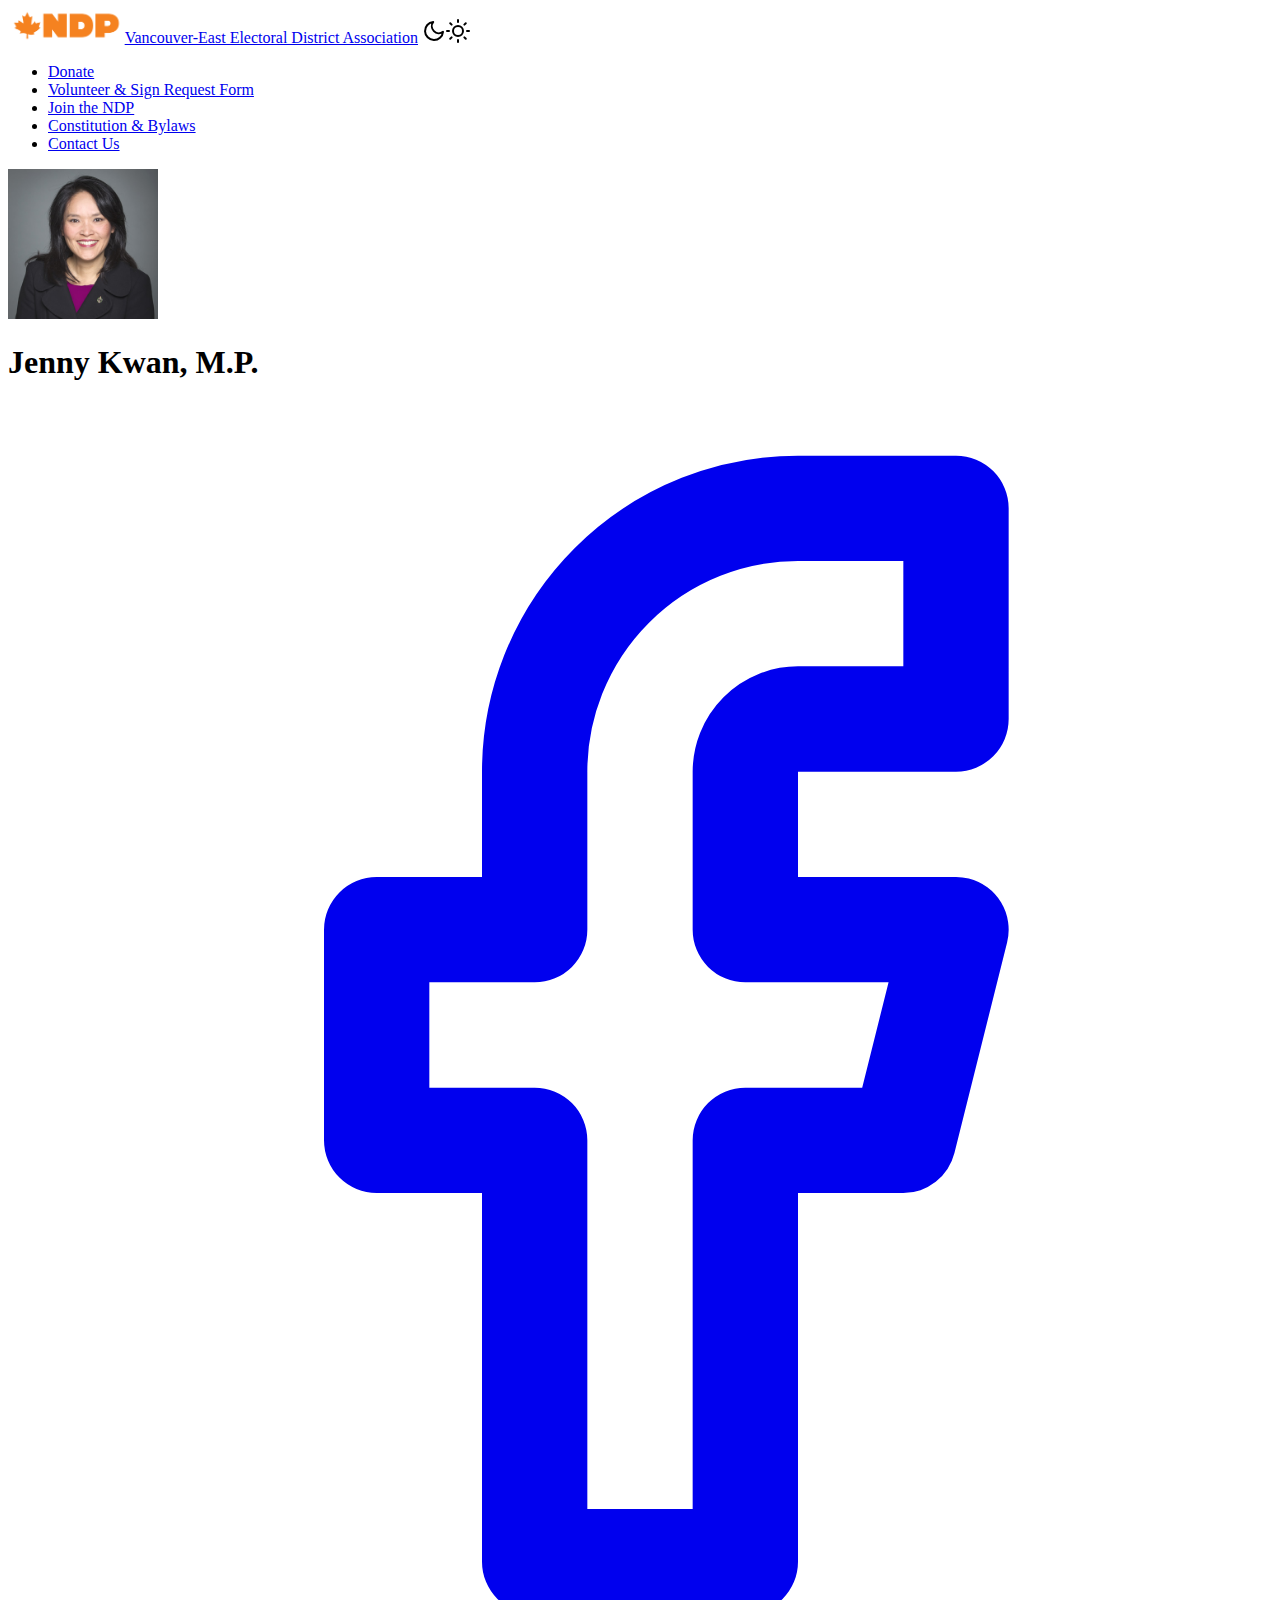
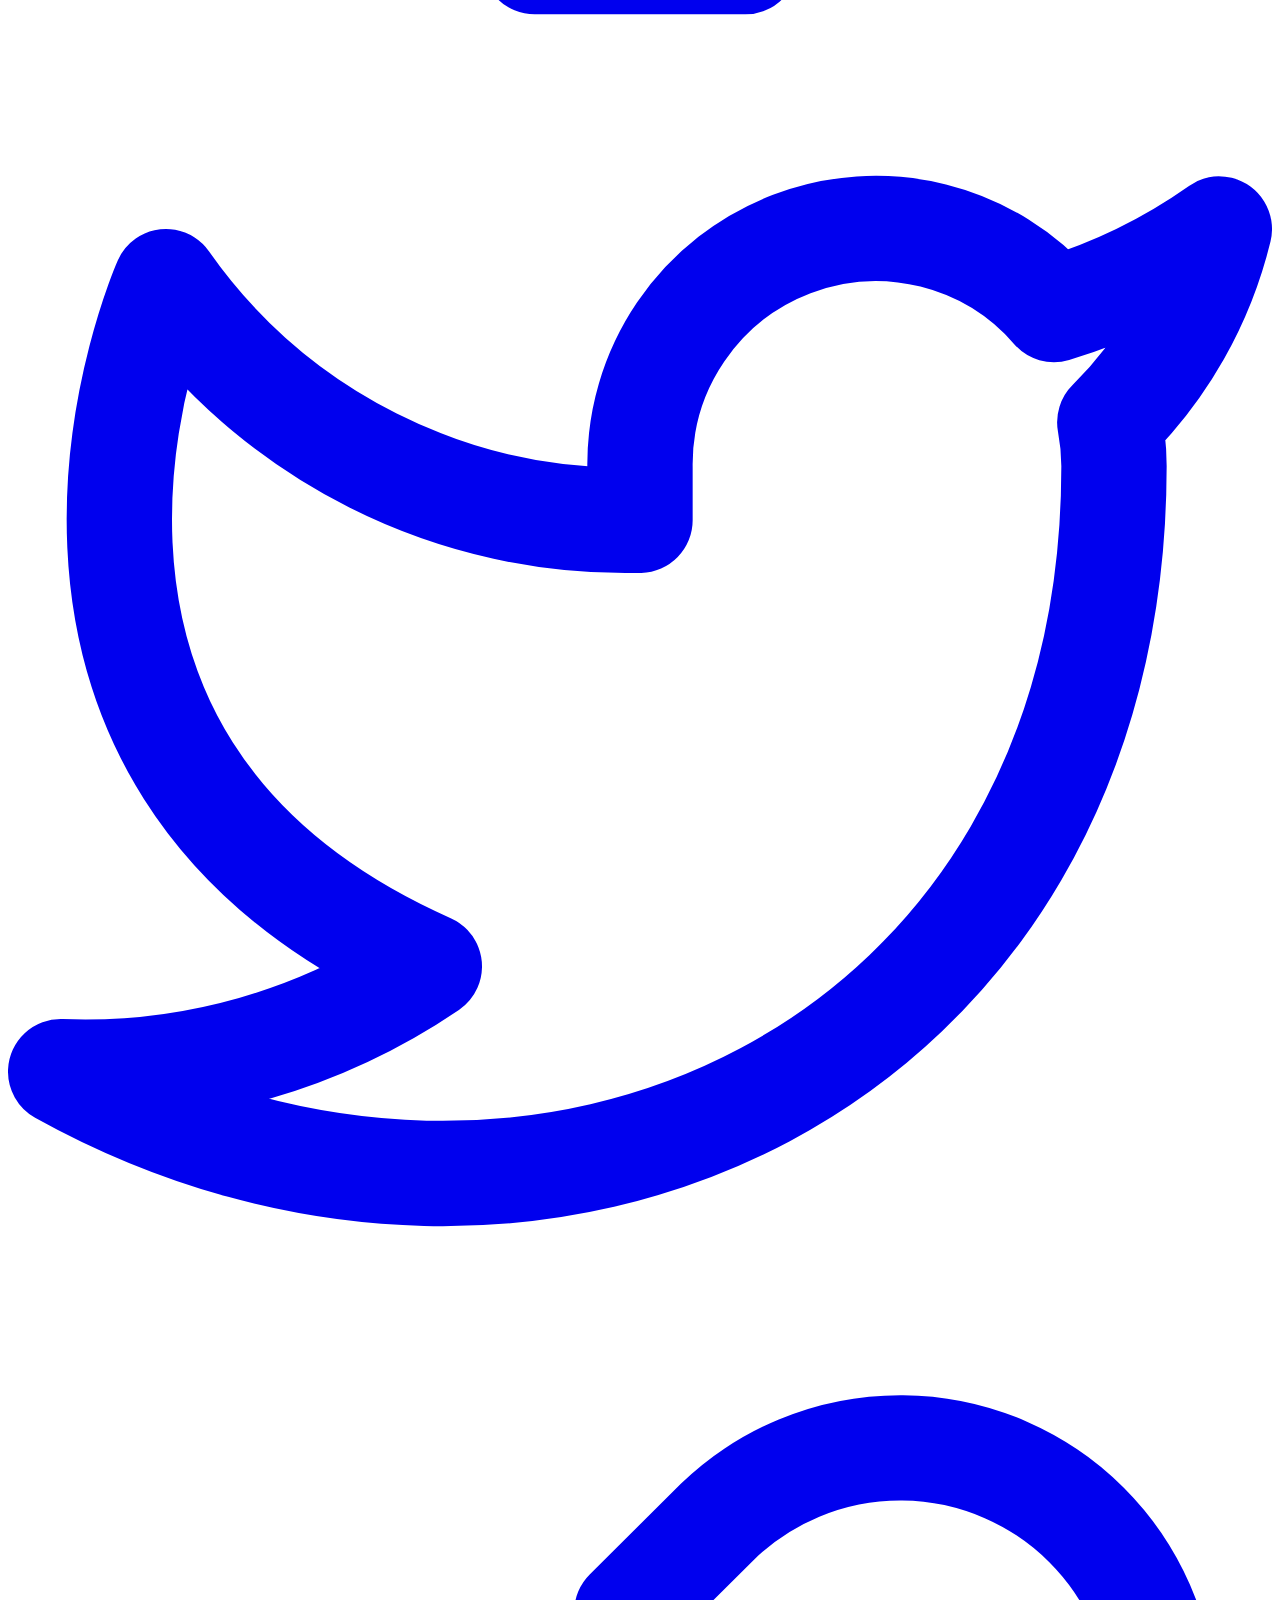
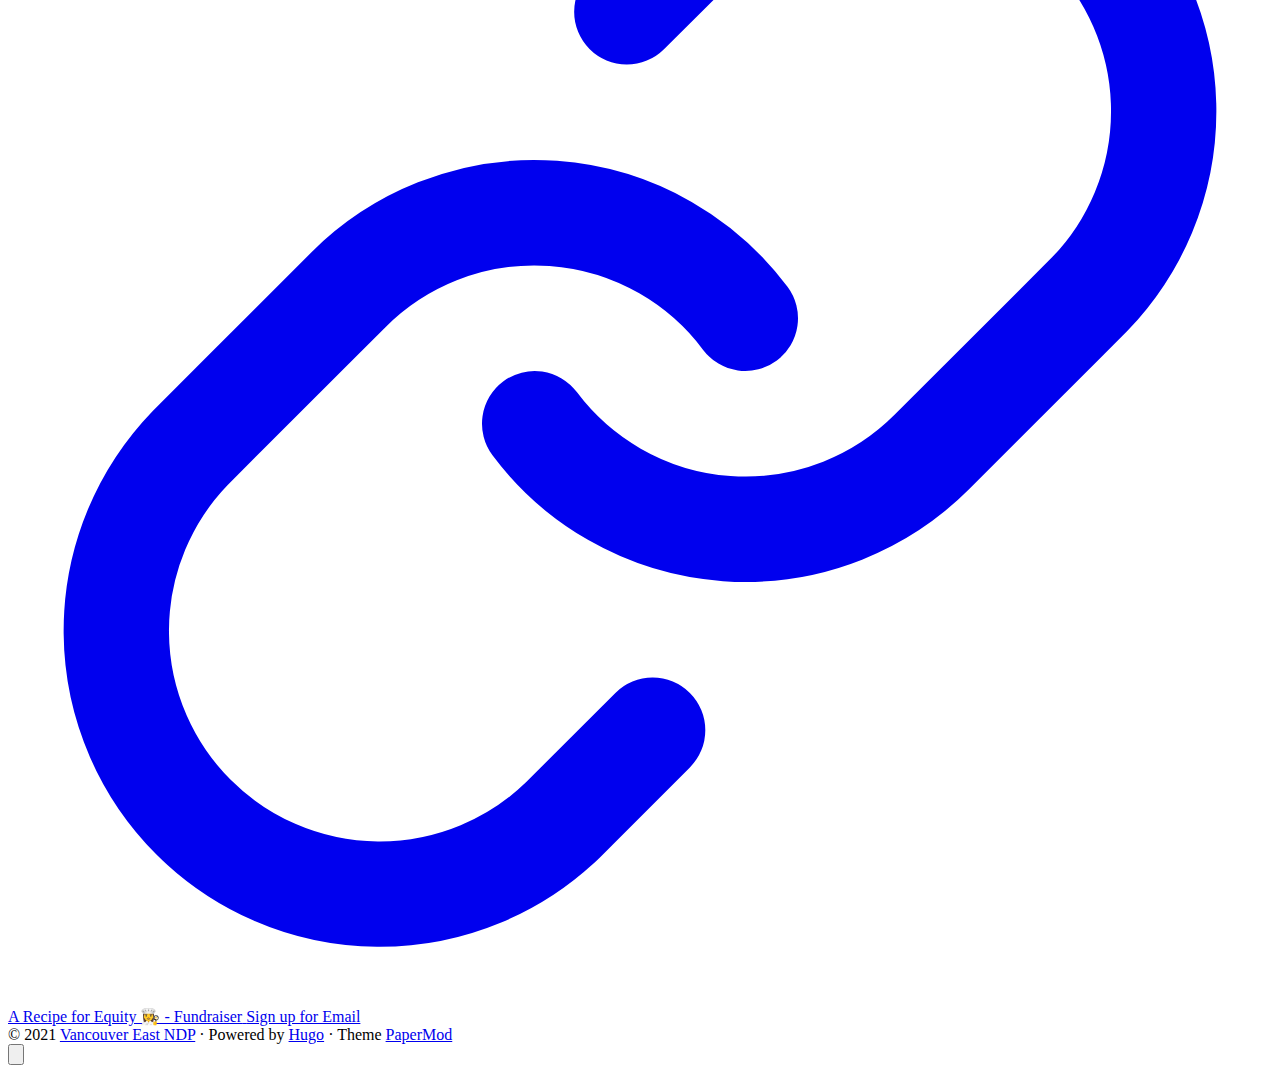
<file: index.html>
<!doctype html><html lang=en dir=auto><head><meta charset=utf-8><meta http-equiv=x-ua-compatible content="IE=edge"><meta name=viewport content="width=device-width,initial-scale=1,shrink-to-fit=no"><meta name=robots content="index, follow"><title>Vancouver East NDP</title><meta name=keywords content><meta name=description content="The official page for the Vancouver East NDP Electoral District Association."><meta name=author content="Vancouver East NDP"><link rel=canonical href=//vancouvereastndp.ca/><link href=//vancouvereastndp.ca/assets/css/stylesheet.min.f1a5d0a6e90ef9f5ba7f32b9912dfa0ab625a28f1e6d966de8ce7309cf1b9fbd.css integrity="sha256-8aXQpukO+fW6fzK5kS36CrYloo8ebZZt6M5zCc8bn70=" rel="preload stylesheet" as=style><link rel=icon href=//vancouvereastndp.ca/favicon.ico><link rel=icon type=image/png sizes=16x16 href=//vancouvereastndp.ca/favicon.ico><link rel=icon type=image/png sizes=32x32 href=//vancouvereastndp.ca/favicon.ico><link rel=apple-touch-icon href=//vancouvereastndp.ca/favicon.ico><link rel=mask-icon href=//vancouvereastndp.ca/favicon.ico><meta name=theme-color content="#2e2e33"><meta name=msapplication-TileColor content="#2e2e33"><meta name=generator content="Hugo 0.81.0"><link rel=alternate type=application/rss+xml href=//vancouvereastndp.ca/index.xml><meta property="og:title" content="Vancouver East NDP"><meta property="og:description" content="The official page for the Vancouver East NDP Electoral District Association."><meta property="og:type" content="website"><meta property="og:url" content="//vancouvereastndp.ca/"><meta property="og:site_name" content="Vancouver East NDP"><meta name=twitter:card content="summary"><meta name=twitter:title content="Vancouver East NDP"><meta name=twitter:description content="The official page for the Vancouver East NDP Electoral District Association."><script type=application/ld+json>{"@context":"https://schema.org","@type":"Organization","name":"Vancouver East NDP","url":"//vancouvereastndp.ca/","description":"The official page for the Vancouver East NDP Electoral District Association.","thumbnailUrl":"//vancouvereastndp.ca/favicon.ico","sameAs":["https://www.facebook.com/vaneastndp","https://twitter.com/JennyKwanBC","https://www.jennykwanndp.ca/"]}</script></head><body class=list id=top><script>localStorage.getItem("pref-theme")==="dark"?document.body.classList.add('dark'):localStorage.getItem("pref-theme")==="light"?document.body.classList.remove('dark'):window.matchMedia('(prefers-color-scheme: dark)').matches&&document.body.classList.add('dark')</script><noscript><style type=text/css>.theme-toggle,.top-link{display:none}</style></noscript><header class=header><nav class=nav><div class=logo><a href=//vancouvereastndp.ca/ accesskey=h title="Vancouver-East Electoral District Association (Alt + H)"><img src=logo.png alt=logo aria-label=logo height=35>Vancouver-East Electoral District Association</a>
<span class=logo-switches><span class=theme-toggle title="(Alt + T)"><a id=theme-toggle accesskey=t><svg id="moon" xmlns="http://www.w3.org/2000/svg" width="24" height="24" viewBox="0 0 24 24" fill="none" stroke="currentcolor" stroke-width="2" stroke-linecap="round" stroke-linejoin="round"><path d="M21 12.79A9 9 0 1111.21 3 7 7 0 0021 12.79z"/></svg><svg id="sun" xmlns="http://www.w3.org/2000/svg" width="24" height="24" viewBox="0 0 24 24" fill="none" stroke="currentcolor" stroke-width="2" stroke-linecap="round" stroke-linejoin="round"><circle cx="12" cy="12" r="5"/><line x1="12" y1="1" x2="12" y2="3"/><line x1="12" y1="21" x2="12" y2="23"/><line x1="4.22" y1="4.22" x2="5.64" y2="5.64"/><line x1="18.36" y1="18.36" x2="19.78" y2="19.78"/><line x1="1" y1="12" x2="3" y2="12"/><line x1="21" y1="12" x2="23" y2="12"/><line x1="4.22" y1="19.78" x2="5.64" y2="18.36"/><line x1="18.36" y1="5.64" x2="19.78" y2="4.22"/></svg></a></span></span></div><ul class=menu id=menu onscroll=menu_on_scroll()><li><a href=https://ndp.ca/donate/59035 title=Donate><span>Donate</span></a></li><li><a href=https://forms.gle/MmdW33fwLpJxw7Wr6 title="Volunteer & Sign Request Form"><span>Volunteer & Sign Request Form</span></a></li><li><a href=https://www.ndp.ca/join title="Join the NDP"><span>Join the NDP</span></a></li><li><a href=//vancouvereastndp.ca/bylaws title="Constitution & Bylaws"><span>Constitution & Bylaws</span></a></li><li><a href=mailto:info@vancouvereastndp.ca title="Contact Us"><span>Contact Us</span></a></li></ul></nav></header><main class=main><div class=profile><div class=profile_inner><img src=JennyKwan_about.jpg alt="Jenny Kwan, M.P." height=150 width=150><h1>Jenny Kwan, M.P.</h1><span></span><div class=social-icons><a href=https://www.facebook.com/vaneastndp target=_blank rel="noopener noreferrer me" title=Facebook><svg xmlns="http://www.w3.org/2000/svg" viewBox="0 0 24 24" fill="none" stroke="currentcolor" stroke-width="2" stroke-linecap="round" stroke-linejoin="round"><path d="M18 2h-3a5 5 0 00-5 5v3H7v4h3v8h4v-8h3l1-4h-4V7a1 1 0 011-1h3z"/></svg></a><a href=https://twitter.com/JennyKwanBC target=_blank rel="noopener noreferrer me" title=Twitter><svg xmlns="http://www.w3.org/2000/svg" viewBox="0 0 24 24" fill="none" stroke="currentcolor" stroke-width="2" stroke-linecap="round" stroke-linejoin="round"><path d="M23 3a10.9 10.9.0 01-3.14 1.53 4.48 4.48.0 00-7.86 3v1A10.66 10.66.0 013 4s-4 9 5 13a11.64 11.64.0 01-7 2c9 5 20 0 20-11.5a4.5 4.5.0 00-.08-.83A7.72 7.72.0 0023 3z"/></svg></a><a href=https://www.jennykwanndp.ca/ target=_blank rel="noopener noreferrer me" title=Website><svg xmlns="http://www.w3.org/2000/svg" viewBox="0 0 24 24" fill="none" stroke="currentcolor" stroke-width="2" stroke-linecap="round" stroke-linejoin="round"><path d="M10 13a5 5 0 007.54.54l3-3a5 5 0 00-7.07-7.07l-1.72 1.71"/><path d="M14 11a5 5 0 00-7.54-.54l-3 3a5 5 0 007.07 7.07l1.71-1.71"/></svg></a></div><div class=buttons><a class=button href=https://www.eventbrite.ca/e/a-recipe-for-equity-a-night-of-food-and-politics-with-jenny-kwan-tickets-145170255141 rel=noopener title="A recipe for equity fundraiser"><span class=button-inner>A Recipe for Equity 👩‍🍳 - Fundraiser</span>
</a><a class=button href=https://landing.mailerlite.com/webforms/landing/t5u9j6 rel=noopener title="Sign up for email"><span class=button-inner>Sign up for Email</span></a></div></div></div></main><footer class=footer><span>&copy; 2021 <a href=//vancouvereastndp.ca/>Vancouver East NDP</a></span>
<span>&#183;</span>
<span>Powered by <a href=https://gohugo.io/ rel="noopener noreferrer" target=_blank>Hugo</a></span>
<span>&#183;</span>
<span>Theme <a href=https://git.io/hugopapermod rel=noopener target=_blank>PaperMod</a></span></footer><a href=#top aria-label="go to top" title="Go to Top (Alt + G)"><button class=top-link id=top-link type=button accesskey=g><svg xmlns="http://www.w3.org/2000/svg" viewBox="0 0 12 6"><path d="M12 6H0l6-6z"/></svg></button></a>
<script>window.onload=function(){localStorage.getItem("menu-scroll-position")&&(document.getElementById('menu').scrollLeft=localStorage.getItem("menu-scroll-position"))},document.querySelectorAll('a[href^="#"]').forEach(a=>{a.addEventListener("click",function(b){b.preventDefault();var a=this.getAttribute("href").substr(1);document.querySelector(`[id='${decodeURIComponent(a)}']`).scrollIntoView({behavior:"smooth"}),a==="top"?history.replaceState(null,null," "):history.replaceState(null,null,`#${a}`)})});var mybutton=document.getElementById("top-link");window.onscroll=function(){document.body.scrollTop>800||document.documentElement.scrollTop>800?(mybutton.style.visibility="visible",mybutton.style.opacity="1"):(mybutton.style.visibility="hidden",mybutton.style.opacity="0")};function menu_on_scroll(){localStorage.setItem("menu-scroll-position",document.getElementById('menu').scrollLeft)}</script><script>document.getElementById("theme-toggle").addEventListener("click",()=>{document.body.className.includes("dark")?(document.body.classList.remove('dark'),localStorage.setItem("pref-theme",'light')):(document.body.classList.add('dark'),localStorage.setItem("pref-theme",'dark'))})</script></body></html>
</file>
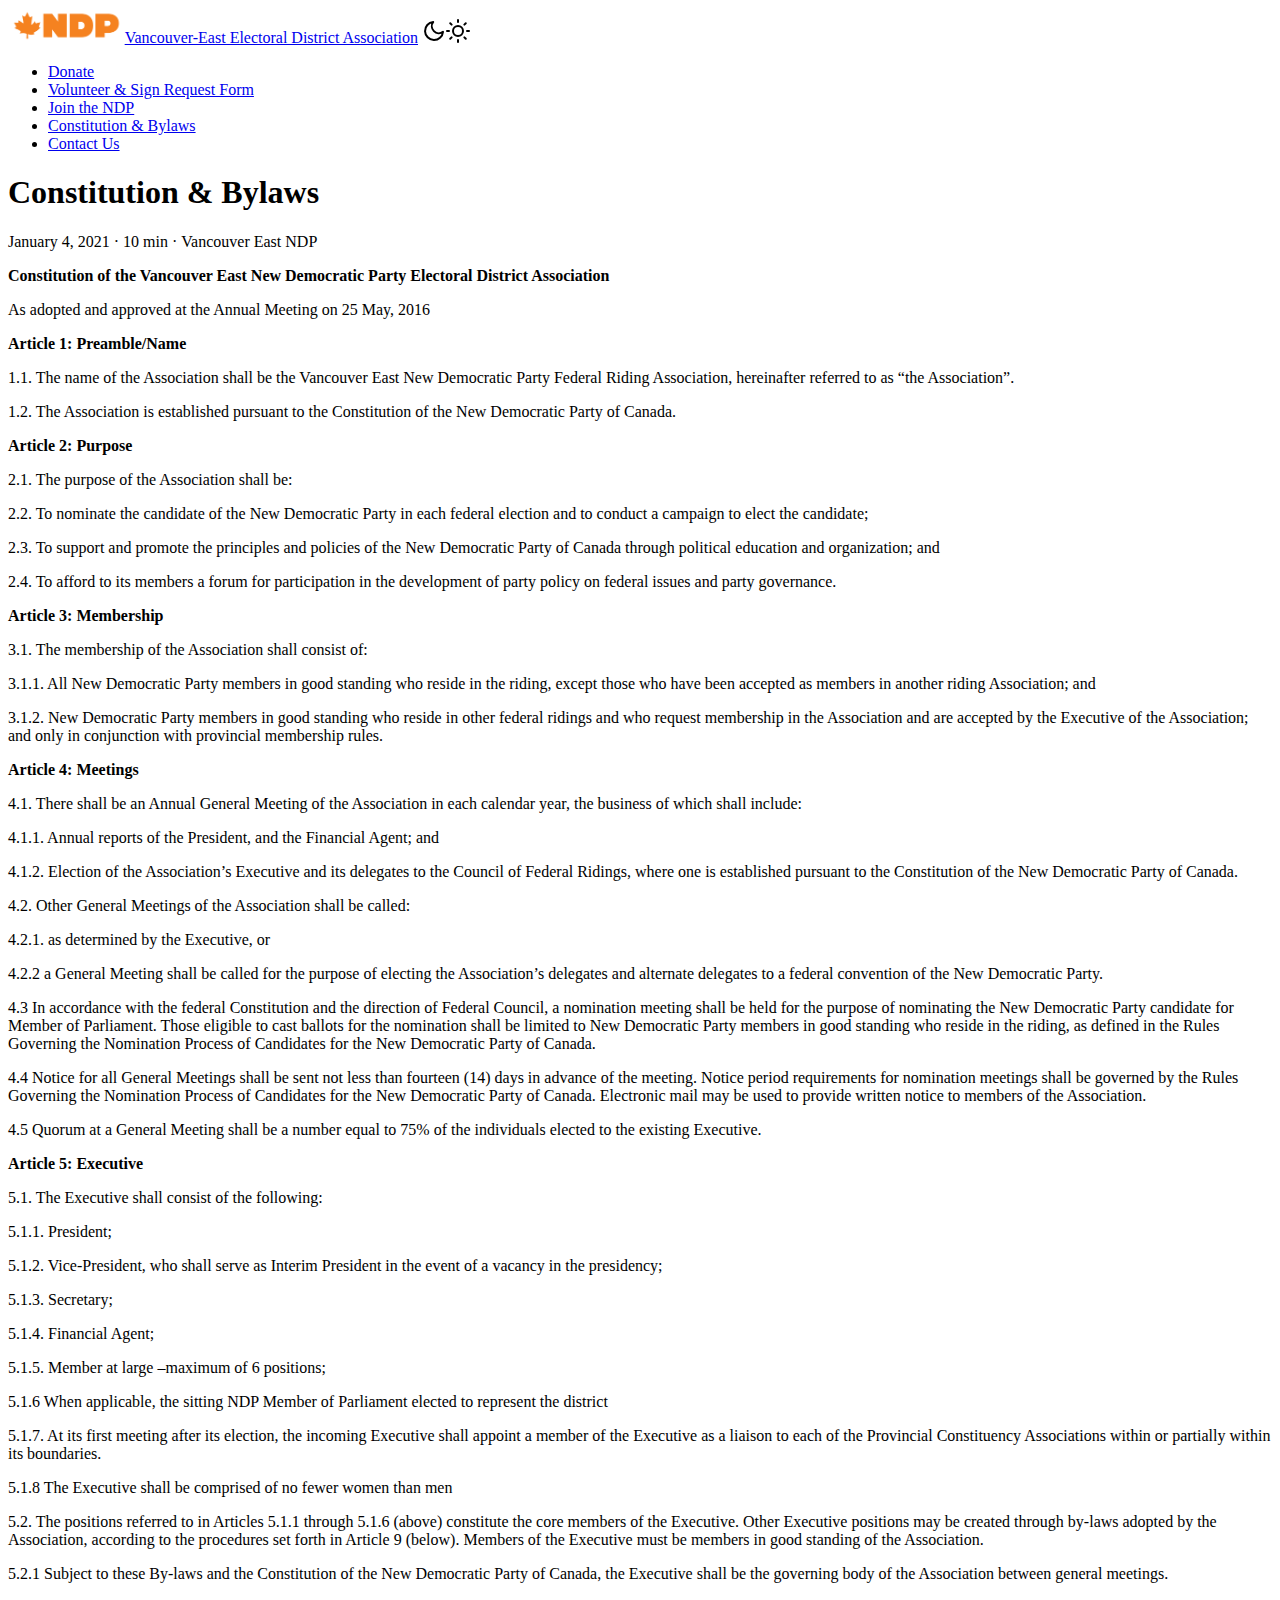
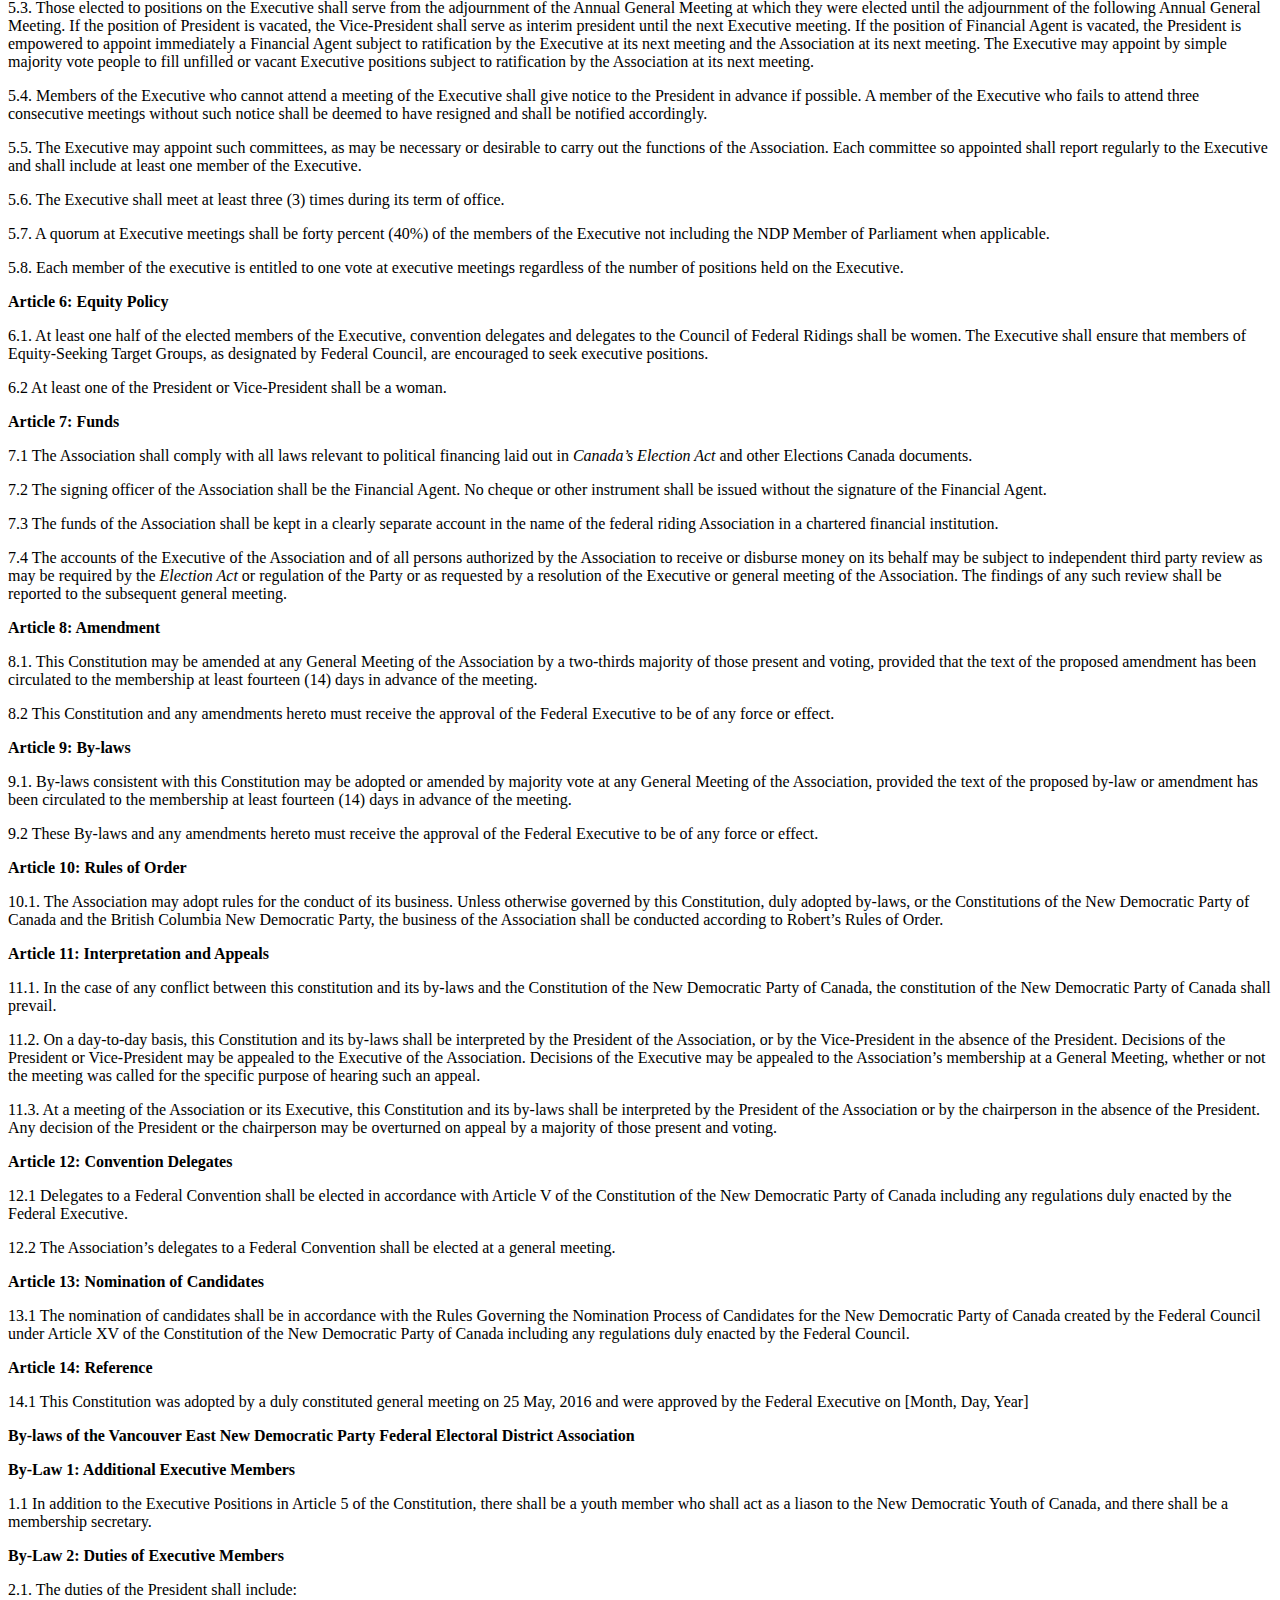
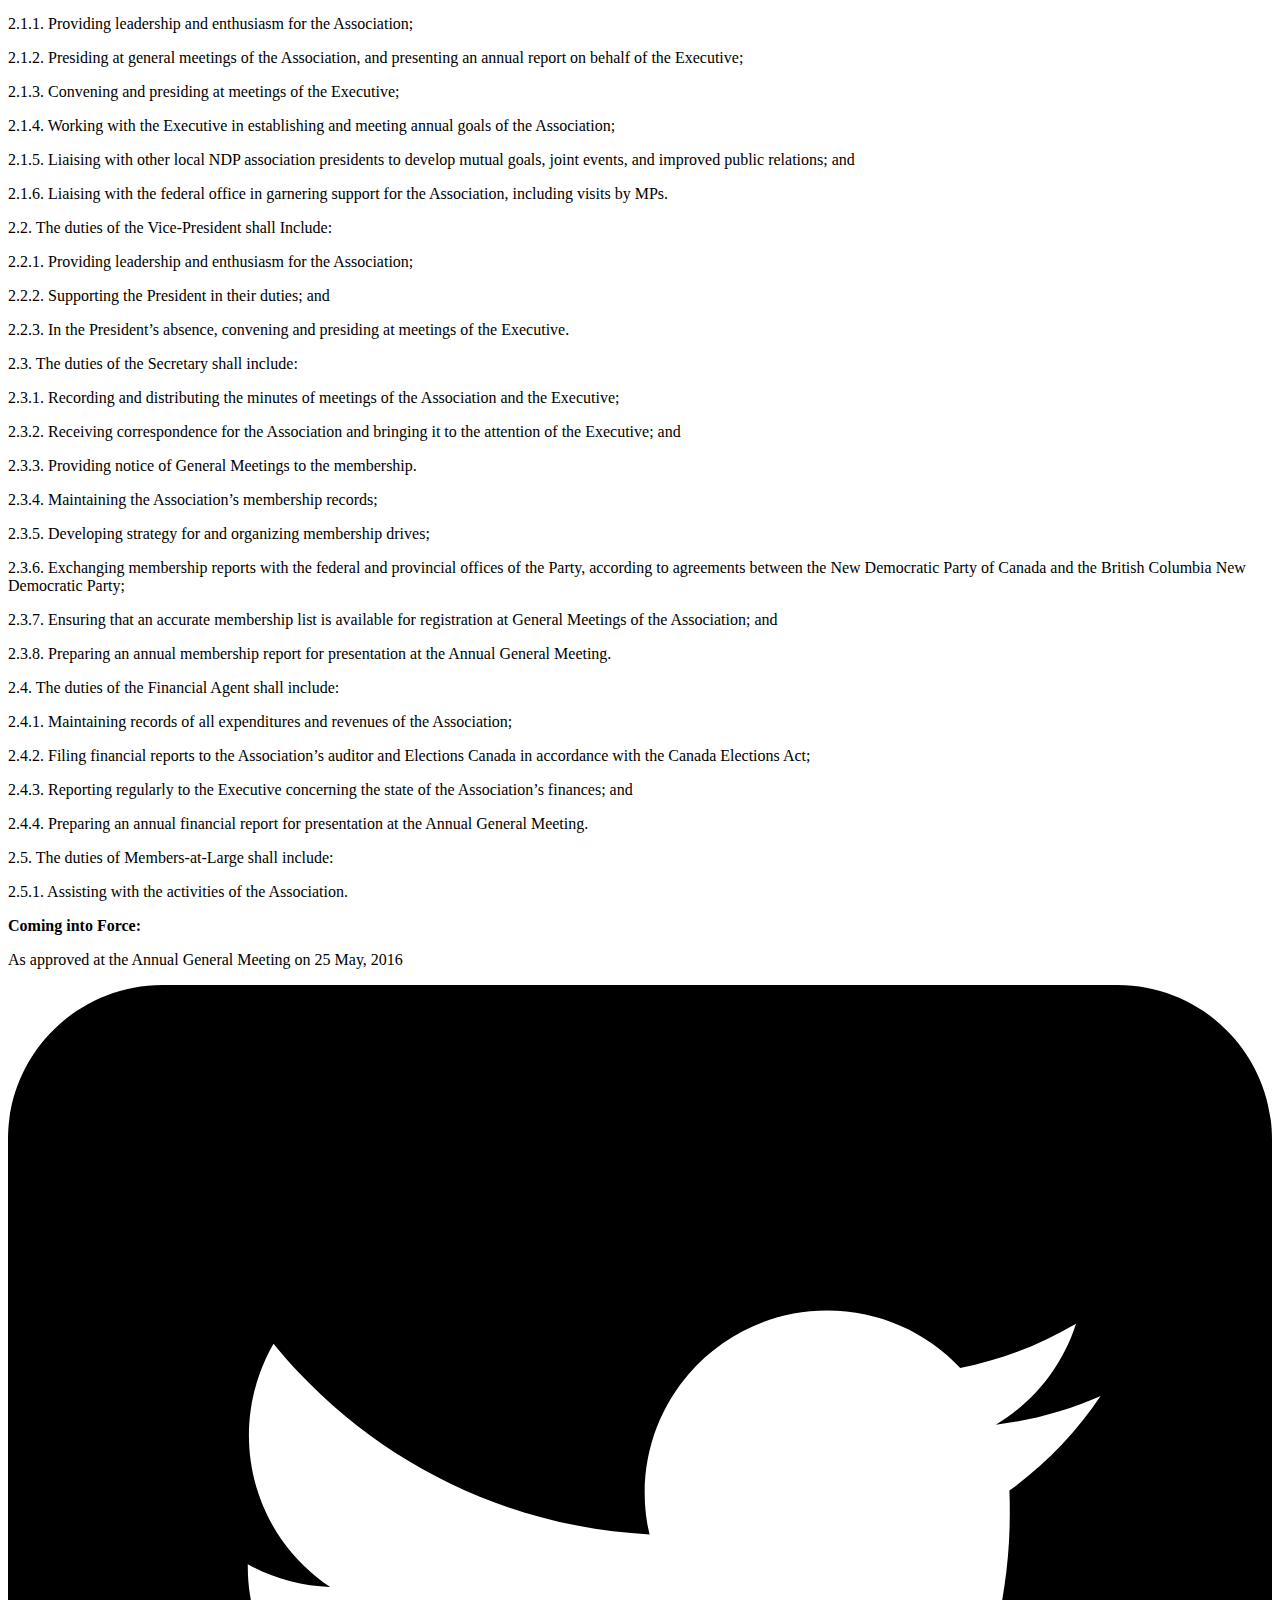
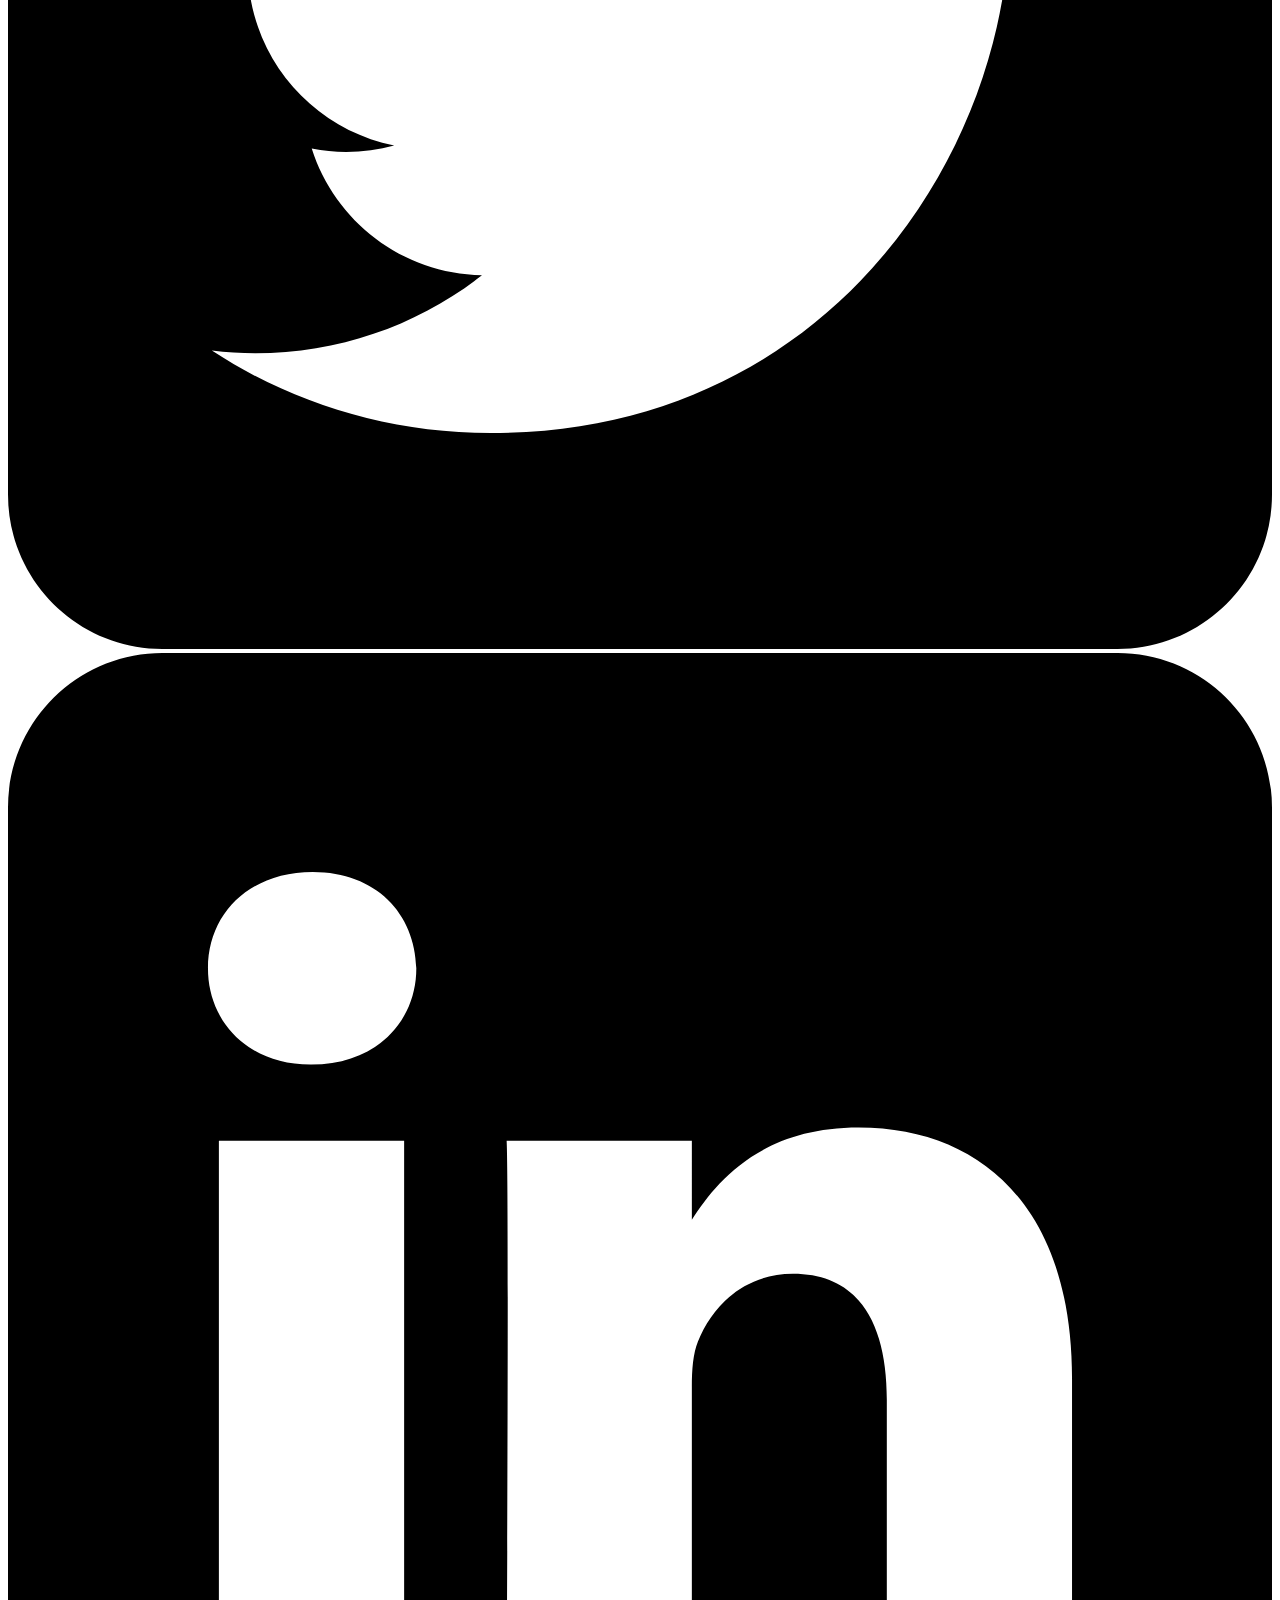
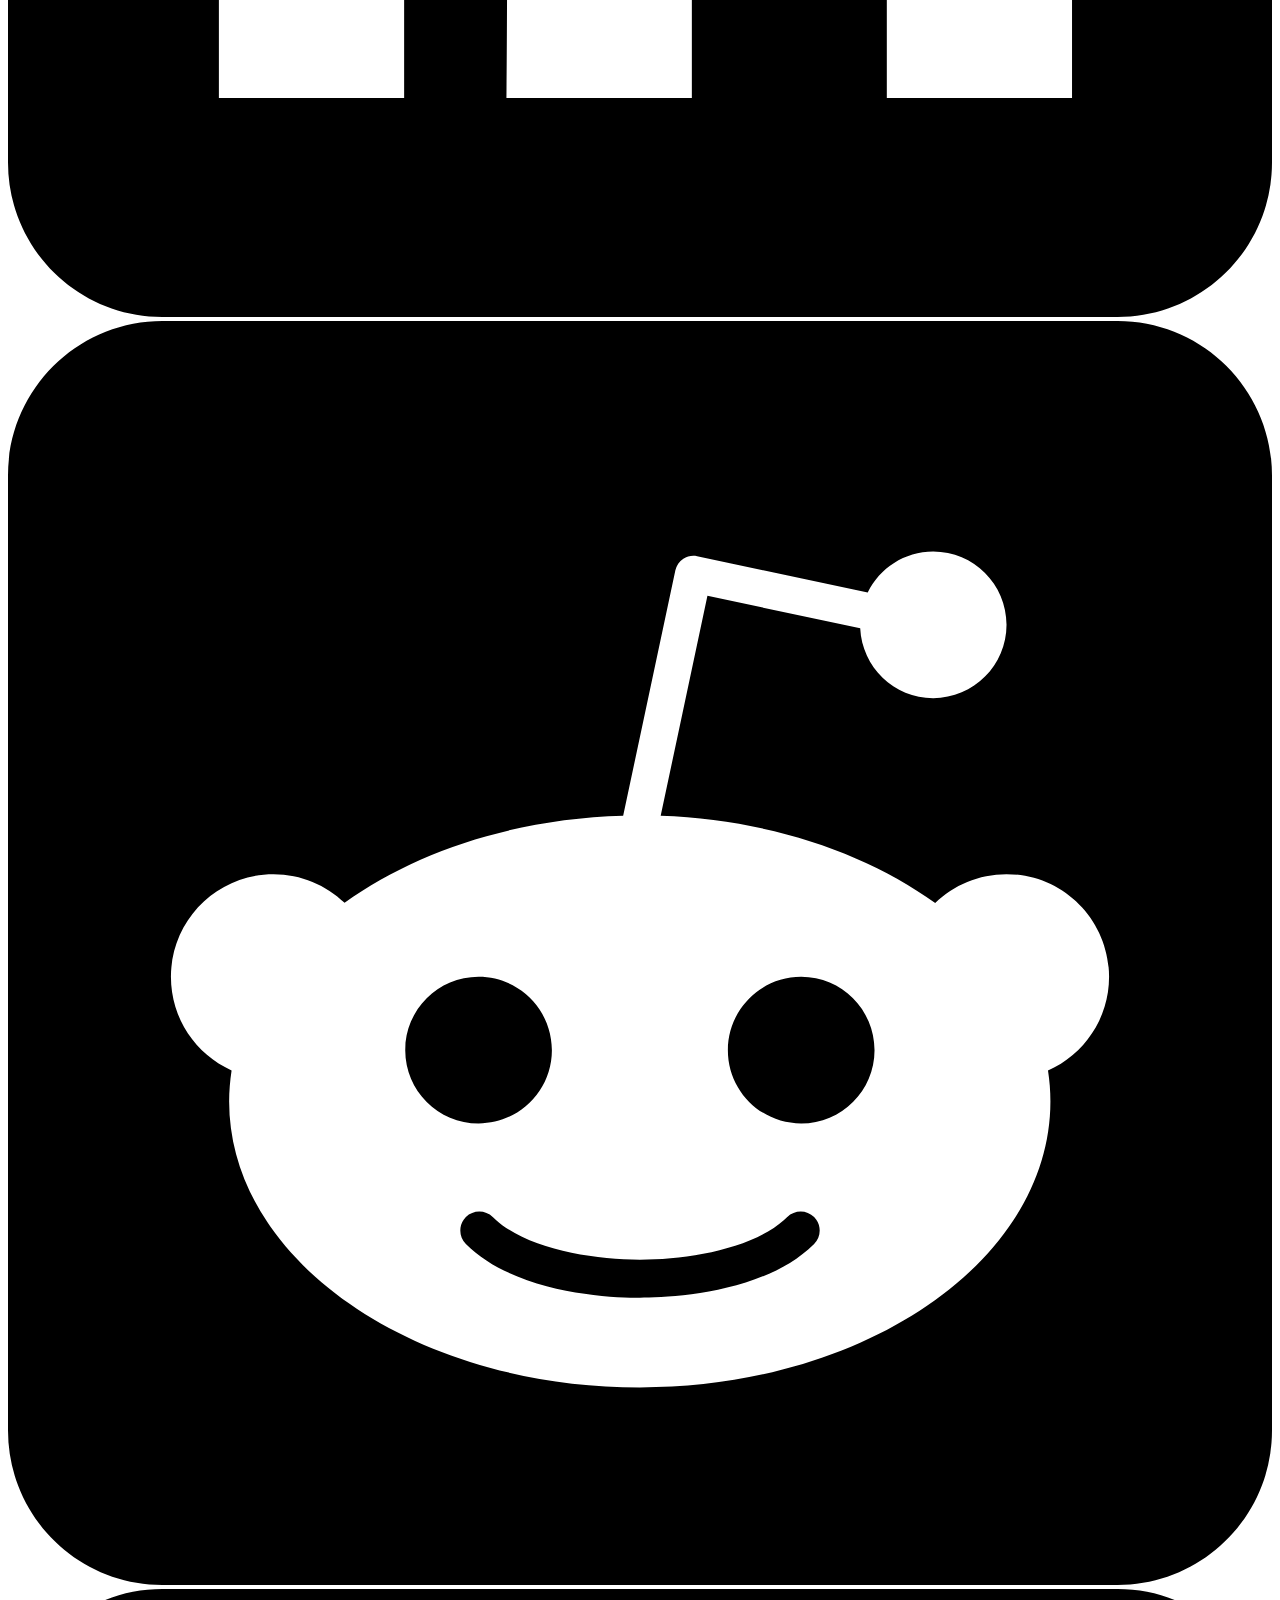
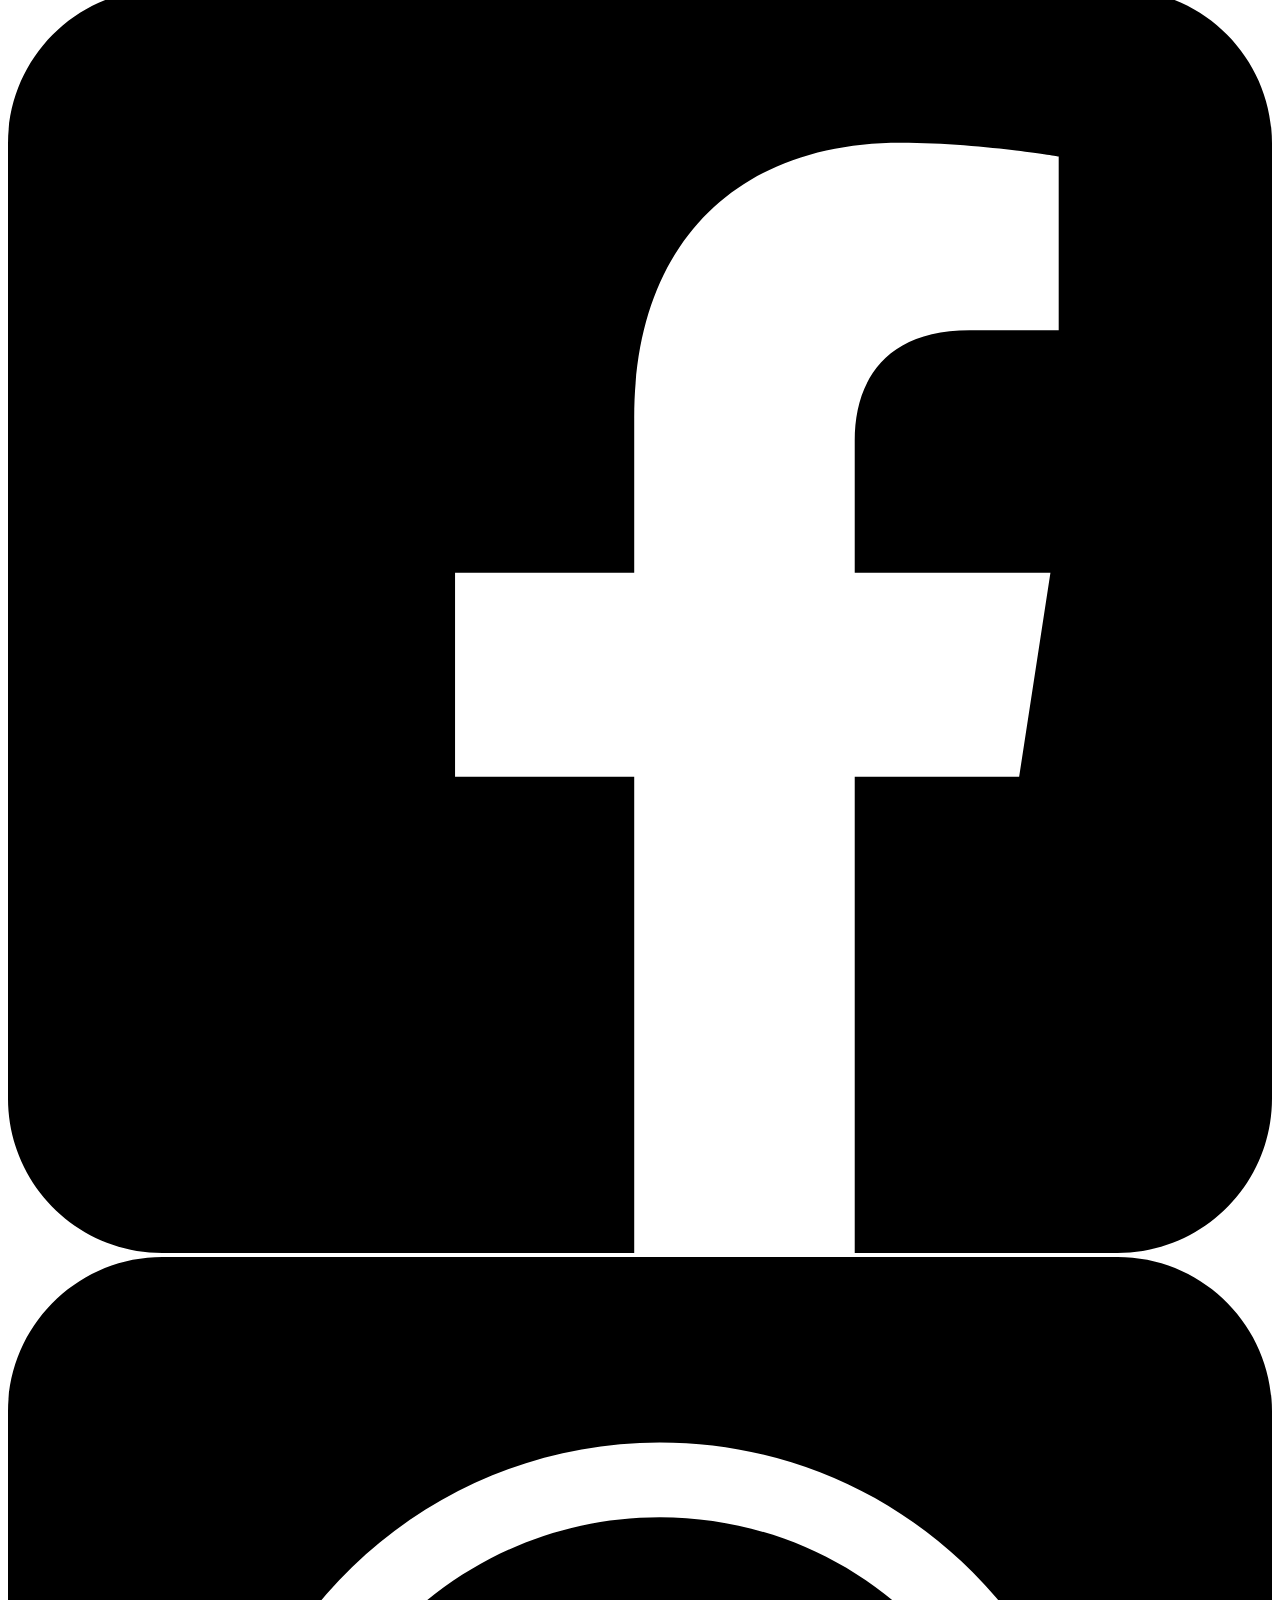
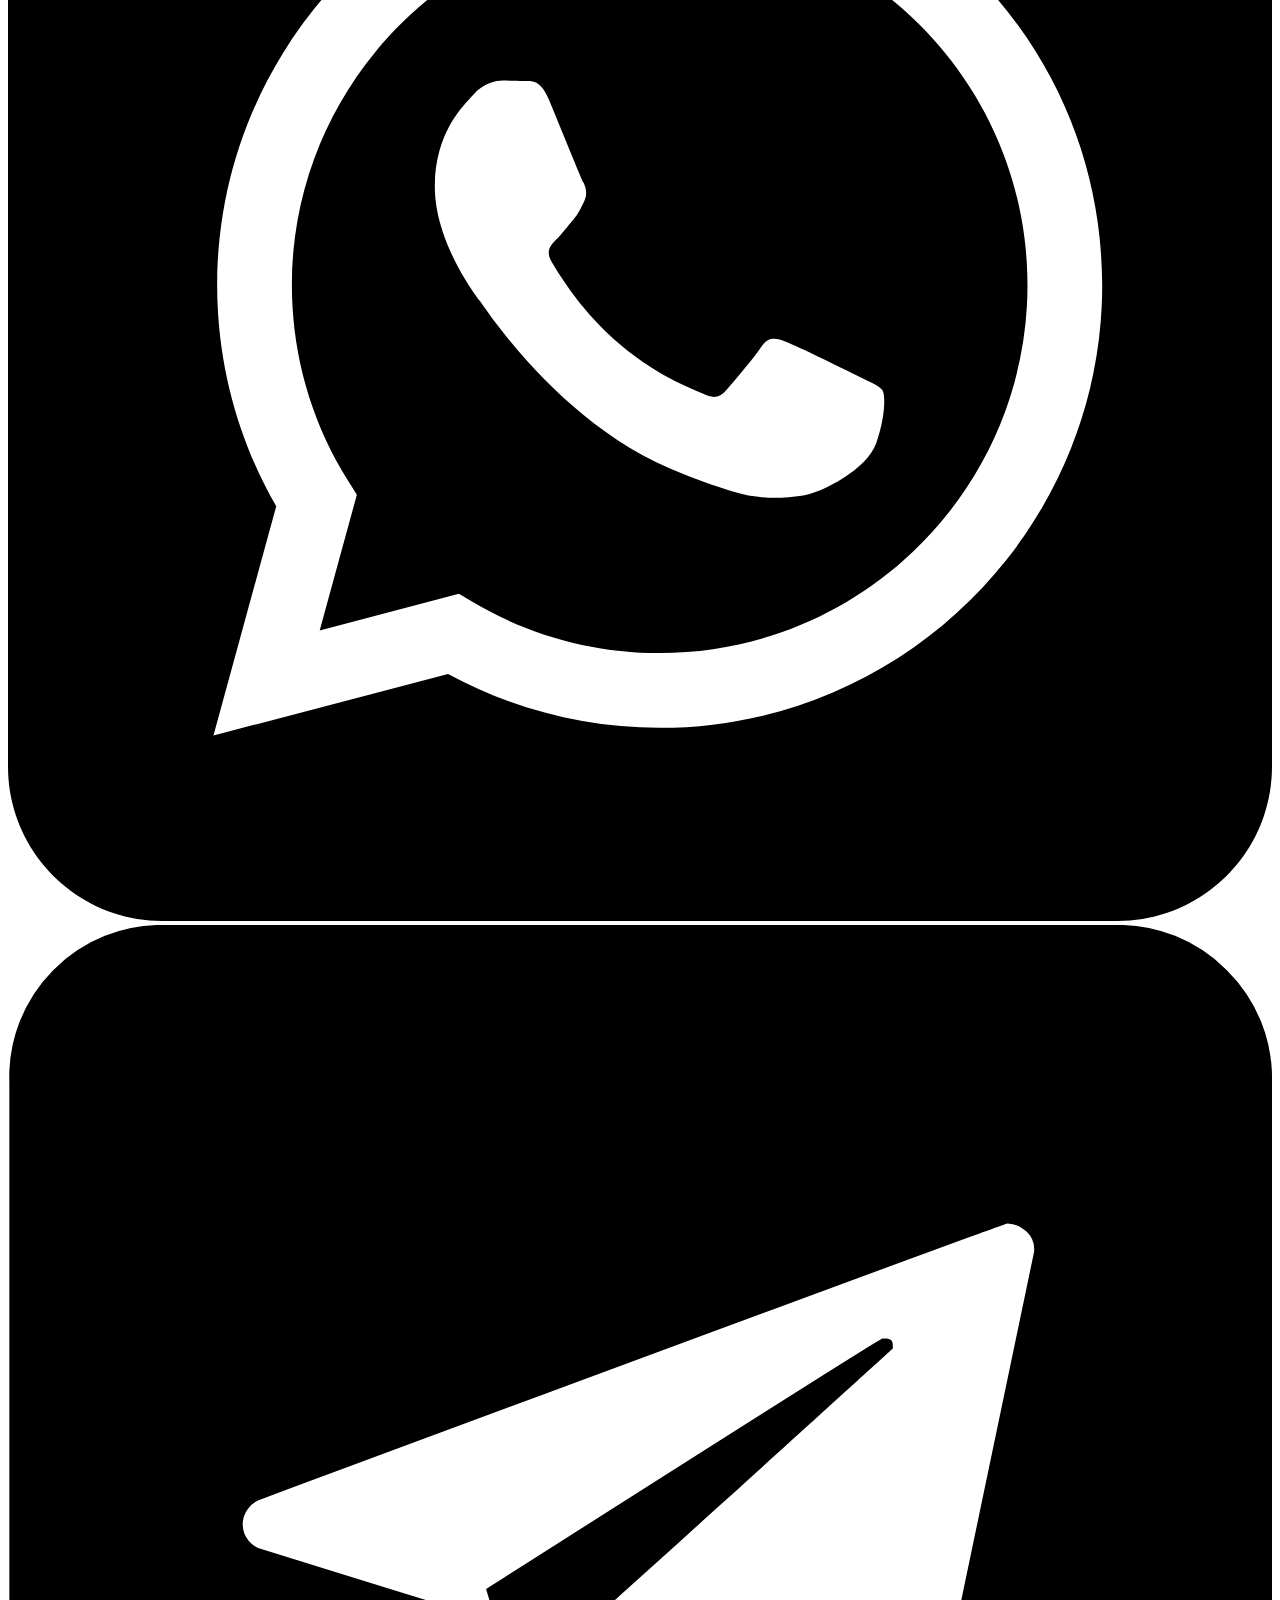
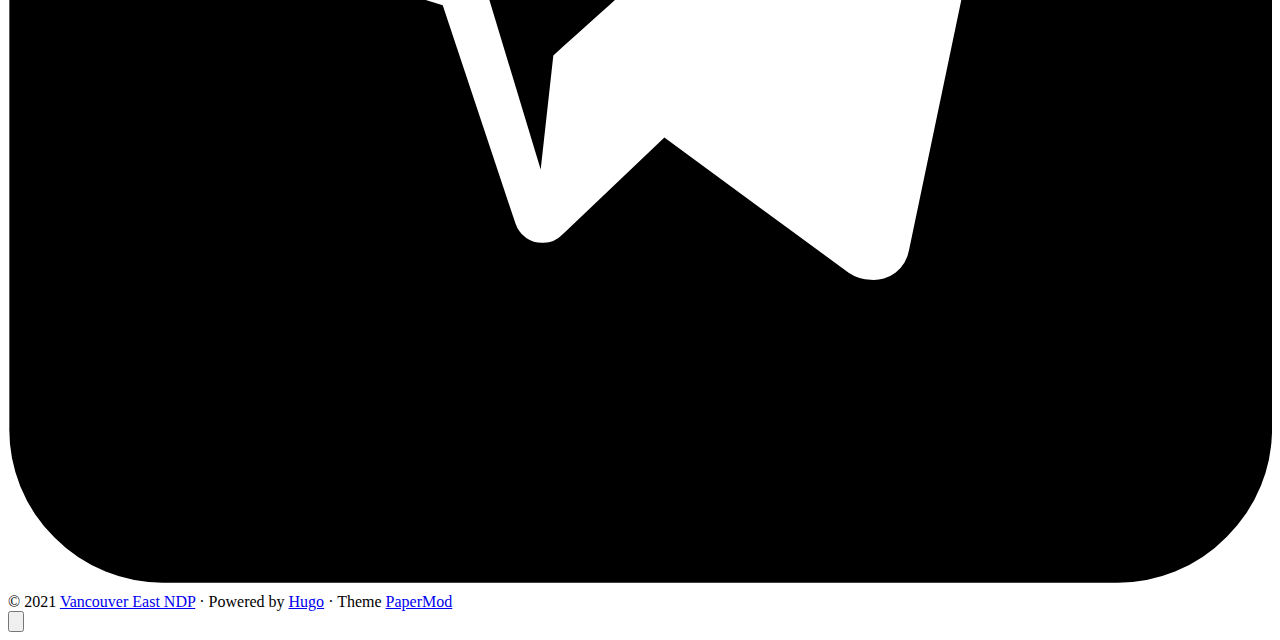
<file: bylaws/index.html>
<!doctype html><html lang=en dir=auto><head><meta charset=utf-8><meta http-equiv=x-ua-compatible content="IE=edge"><meta name=viewport content="width=device-width,initial-scale=1,shrink-to-fit=no"><meta name=robots content="index, follow"><title>Constitution & Bylaws | Vancouver East NDP</title><meta name=keywords content><meta name=description content="Constitution of the Vancouver East New Democratic Party Electoral District Association
As adopted and approved at the Annual Meeting on 25 May, 2016
Article 1: Preamble/Name
1.1. The name of the Association shall be the Vancouver East New Democratic Party Federal Riding Association, hereinafter referred to as “the Association”.
1.2. The Association is established pursuant to the Constitution of the New Democratic Party of Canada.
Article 2: Purpose
2.1. The purpose of the Association shall be:"><meta name=author content="Vancouver East NDP"><link rel=canonical href=//vancouvereastndp.ca/bylaws/><link href=//vancouvereastndp.ca/assets/css/stylesheet.min.f1a5d0a6e90ef9f5ba7f32b9912dfa0ab625a28f1e6d966de8ce7309cf1b9fbd.css integrity="sha256-8aXQpukO+fW6fzK5kS36CrYloo8ebZZt6M5zCc8bn70=" rel="preload stylesheet" as=style><link rel=icon href=//vancouvereastndp.ca/favicon.ico><link rel=icon type=image/png sizes=16x16 href=//vancouvereastndp.ca/favicon.ico><link rel=icon type=image/png sizes=32x32 href=//vancouvereastndp.ca/favicon.ico><link rel=apple-touch-icon href=//vancouvereastndp.ca/favicon.ico><link rel=mask-icon href=//vancouvereastndp.ca/favicon.ico><meta name=theme-color content="#2e2e33"><meta name=msapplication-TileColor content="#2e2e33"><meta name=generator content="Hugo 0.81.0"><meta property="og:title" content="Constitution & Bylaws"><meta property="og:description" content="Constitution of the Vancouver East New Democratic Party Electoral District Association
As adopted and approved at the Annual Meeting on 25 May, 2016
Article 1: Preamble/Name
1.1. The name of the Association shall be the Vancouver East New Democratic Party Federal Riding Association, hereinafter referred to as “the Association”.
1.2. The Association is established pursuant to the Constitution of the New Democratic Party of Canada.
Article 2: Purpose
2.1. The purpose of the Association shall be:"><meta property="og:type" content="article"><meta property="og:url" content="//vancouvereastndp.ca/bylaws/"><meta property="article:published_time" content="2021-01-04T14:40:09-08:00"><meta property="article:modified_time" content="2021-01-04T14:40:09-08:00"><meta property="og:site_name" content="Vancouver East NDP"><meta name=twitter:card content="summary"><meta name=twitter:title content="Constitution & Bylaws"><meta name=twitter:description content="Constitution of the Vancouver East New Democratic Party Electoral District Association
As adopted and approved at the Annual Meeting on 25 May, 2016
Article 1: Preamble/Name
1.1. The name of the Association shall be the Vancouver East New Democratic Party Federal Riding Association, hereinafter referred to as “the Association”.
1.2. The Association is established pursuant to the Constitution of the New Democratic Party of Canada.
Article 2: Purpose
2.1. The purpose of the Association shall be:"><script type=application/ld+json>{"@context":"https://schema.org","@type":"BlogPosting","headline":"Constitution \u0026 Bylaws","name":"Constitution \u0026 Bylaws","description":"Constitution of the Vancouver East New Democratic Party Electoral District Association\nAs adopted and approved at the Annual Meeting on 25 May, 2016\nArticle 1: Preamble/Name\n1.1. …","keywords":[],"articleBody":"Constitution of the Vancouver East New Democratic Party Electoral District Association\nAs adopted and approved at the Annual Meeting on 25 May, 2016\nArticle 1: Preamble/Name\n1.1. The name of the Association shall be the Vancouver East New Democratic Party Federal Riding Association, hereinafter referred to as “the Association”.\n1.2. The Association is established pursuant to the Constitution of the New Democratic Party of Canada.\nArticle 2: Purpose\n2.1. The purpose of the Association shall be:\n2.2. To nominate the candidate of the New Democratic Party in each federal election and to conduct a campaign to elect the candidate;\n2.3. To support and promote the principles and policies of the New Democratic Party of Canada through political education and organization; and\n2.4. To afford to its members a forum for participation in the development of party policy on federal issues and party governance.\nArticle 3: Membership\n3.1. The membership of the Association shall consist of:\n3.1.1. All New Democratic Party members in good standing who reside in the riding, except those who have been accepted as members in another riding Association; and\n3.1.2. New Democratic Party members in good standing who reside in other federal ridings and who request membership in the Association and are accepted by the Executive of the Association; and only in conjunction with provincial membership rules.\nArticle 4: Meetings\n4.1. There shall be an Annual General Meeting of the Association in each calendar year, the business of which shall include:\n4.1.1. Annual reports of the President, and the Financial Agent; and\n4.1.2. Election of the Association’s Executive and its delegates to the Council of Federal Ridings, where one is established pursuant to the Constitution of the New Democratic Party of Canada.\n4.2. Other General Meetings of the Association shall be called:\n4.2.1. as determined by the Executive, or\n4.2.2 a General Meeting shall be called for the purpose of electing the Association’s delegates and alternate delegates to a federal convention of the New Democratic Party.\n4.3 In accordance with the federal Constitution and the direction of Federal Council, a nomination meeting shall be held for the purpose of nominating the New Democratic Party candidate for Member of Parliament. Those eligible to cast ballots for the nomination shall be limited to New Democratic Party members in good standing who reside in the riding, as defined in the Rules Governing the Nomination Process of Candidates for the New Democratic Party of Canada.\n4.4 Notice for all General Meetings shall be sent not less than fourteen (14) days in advance of the meeting. Notice period requirements for nomination meetings shall be governed by the Rules Governing the Nomination Process of Candidates for the New Democratic Party of Canada. Electronic mail may be used to provide written notice to members of the Association.\n4.5 Quorum at a General Meeting shall be a number equal to 75% of the individuals elected to the existing Executive.\nArticle 5: Executive\n5.1. The Executive shall consist of the following:\n5.1.1. President;\n5.1.2. Vice-President, who shall serve as Interim President in the event of a vacancy in the presidency;\n5.1.3. Secretary;\n5.1.4. Financial Agent;\n5.1.5. Member at large –maximum of 6 positions;\n5.1.6 When applicable, the sitting NDP Member of Parliament elected to represent the district\n5.1.7. At its first meeting after its election, the incoming Executive shall appoint a member of the Executive as a liaison to each of the Provincial Constituency Associations within or partially within its boundaries.\n5.1.8 The Executive shall be comprised of no fewer women than men\n5.2. The positions referred to in Articles 5.1.1 through 5.1.6 (above) constitute the core members of the Executive. Other Executive positions may be created through by-laws adopted by the Association, according to the procedures set forth in Article 9 (below). Members of the Executive must be members in good standing of the Association.\n5.2.1 Subject to these By-laws and the Constitution of the New Democratic Party of Canada, the Executive shall be the governing body of the Association between general meetings.\n5.3. Those elected to positions on the Executive shall serve from the adjournment of the Annual General Meeting at which they were elected until the adjournment of the following Annual General Meeting. If the position of President is vacated, the Vice-President shall serve as interim president until the next Executive meeting. If the position of Financial Agent is vacated, the President is empowered to appoint immediately a Financial Agent subject to ratification by the Executive at its next meeting and the Association at its next meeting. The Executive may appoint by simple majority vote people to fill unfilled or vacant Executive positions subject to ratification by the Association at its next meeting.\n5.4. Members of the Executive who cannot attend a meeting of the Executive shall give notice to the President in advance if possible. A member of the Executive who fails to attend three consecutive meetings without such notice shall be deemed to have resigned and shall be notified accordingly.\n5.5. The Executive may appoint such committees, as may be necessary or desirable to carry out the functions of the Association. Each committee so appointed shall report regularly to the Executive and shall include at least one member of the Executive.\n5.6. The Executive shall meet at least three (3) times during its term of office.\n5.7. A quorum at Executive meetings shall be forty percent (40%) of the members of the Executive not including the NDP Member of Parliament when applicable.\n5.8. Each member of the executive is entitled to one vote at executive meetings regardless of the number of positions held on the Executive.\nArticle 6: Equity Policy\n6.1. At least one half of the elected members of the Executive, convention delegates and delegates to the Council of Federal Ridings shall be women. The Executive shall ensure that members of Equity-Seeking Target Groups, as designated by Federal Council, are encouraged to seek executive positions.\n6.2 At least one of the President or Vice-President shall be a woman.\nArticle 7: Funds\n7.1 The Association shall comply with all laws relevant to political financing laid out in Canada’s Election Act and other Elections Canada documents.\n7.2 The signing officer of the Association shall be the Financial Agent. No cheque or other instrument shall be issued without the signature of the Financial Agent.\n7.3 The funds of the Association shall be kept in a clearly separate account in the name of the federal riding Association in a chartered financial institution.\n7.4 The accounts of the Executive of the Association and of all persons authorized by the Association to receive or disburse money on its behalf may be subject to independent third party review as may be required by the Election Act or regulation of the Party or as requested by a resolution of the Executive or general meeting of the Association. The findings of any such review shall be reported to the subsequent general meeting.\nArticle 8: Amendment\n8.1. This Constitution may be amended at any General Meeting of the Association by a two-thirds majority of those present and voting, provided that the text of the proposed amendment has been circulated to the membership at least fourteen (14) days in advance of the meeting.\n8.2 This Constitution and any amendments hereto must receive the approval of the Federal Executive to be of any force or effect.\nArticle 9: By-laws\n9.1. By-laws consistent with this Constitution may be adopted or amended by majority vote at any General Meeting of the Association, provided the text of the proposed by-law or amendment has been circulated to the membership at least fourteen (14) days in advance of the meeting.\n9.2 These By-laws and any amendments hereto must receive the approval of the Federal Executive to be of any force or effect.\nArticle 10: Rules of Order\n10.1. The Association may adopt rules for the conduct of its business. Unless otherwise governed by this Constitution, duly adopted by-laws, or the Constitutions of the New Democratic Party of Canada and the British Columbia New Democratic Party, the business of the Association shall be conducted according to Robert’s Rules of Order.\nArticle 11: Interpretation and Appeals\n11.1. In the case of any conflict between this constitution and its by-laws and the Constitution of the New Democratic Party of Canada, the constitution of the New Democratic Party of Canada shall prevail.\n11.2. On a day-to-day basis, this Constitution and its by-laws shall be interpreted by the President of the Association, or by the Vice-President in the absence of the President. Decisions of the President or Vice-President may be appealed to the Executive of the Association. Decisions of the Executive may be appealed to the Association’s membership at a General Meeting, whether or not the meeting was called for the specific purpose of hearing such an appeal.\n11.3. At a meeting of the Association or its Executive, this Constitution and its by-laws shall be interpreted by the President of the Association or by the chairperson in the absence of the President. Any decision of the President or the chairperson may be overturned on appeal by a majority of those present and voting.\nArticle 12: Convention Delegates\n12.1 Delegates to a Federal Convention shall be elected in accordance with Article V of the Constitution of the New Democratic Party of Canada including any regulations duly enacted by the Federal Executive.\n12.2 The Association’s delegates to a Federal Convention shall be elected at a general meeting.\nArticle 13: Nomination of Candidates\n13.1 The nomination of candidates shall be in accordance with the Rules Governing the Nomination Process of Candidates for the New Democratic Party of Canada created by the Federal Council under Article XV of the Constitution of the New Democratic Party of Canada including any regulations duly enacted by the Federal Council.\nArticle 14: Reference\n14.1 This Constitution was adopted by a duly constituted general meeting on 25 May, 2016 and were approved by the Federal Executive on [Month, Day, Year]\nBy-laws of the Vancouver East New Democratic Party Federal Electoral District Association\nBy-Law 1: Additional Executive Members\n1.1 In addition to the Executive Positions in Article 5 of the Constitution, there shall be a youth member who shall act as a liason to the New Democratic Youth of Canada, and there shall be a membership secretary.\nBy-Law 2: Duties of Executive Members\n2.1. The duties of the President shall include:\n2.1.1. Providing leadership and enthusiasm for the Association;\n2.1.2. Presiding at general meetings of the Association, and presenting an annual report on behalf of the Executive;\n2.1.3. Convening and presiding at meetings of the Executive;\n2.1.4. Working with the Executive in establishing and meeting annual goals of the Association;\n2.1.5. Liaising with other local NDP association presidents to develop mutual goals, joint events, and improved public relations; and\n2.1.6. Liaising with the federal office in garnering support for the Association, including visits by MPs.\n2.2. The duties of the Vice-President shall Include:\n2.2.1. Providing leadership and enthusiasm for the Association;\n2.2.2. Supporting the President in their duties; and\n2.2.3. In the President’s absence, convening and presiding at meetings of the Executive.\n2.3. The duties of the Secretary shall include:\n2.3.1. Recording and distributing the minutes of meetings of the Association and the Executive;\n2.3.2. Receiving correspondence for the Association and bringing it to the attention of the Executive; and\n2.3.3. Providing notice of General Meetings to the membership.\n2.3.4. Maintaining the Association’s membership records;\n2.3.5. Developing strategy for and organizing membership drives;\n2.3.6. Exchanging membership reports with the federal and provincial offices of the Party, according to agreements between the New Democratic Party of Canada and the British Columbia New Democratic Party;\n2.3.7. Ensuring that an accurate membership list is available for registration at General Meetings of the Association; and\n2.3.8. Preparing an annual membership report for presentation at the Annual General Meeting.\n2.4. The duties of the Financial Agent shall include:\n2.4.1. Maintaining records of all expenditures and revenues of the Association;\n2.4.2. Filing financial reports to the Association’s auditor and Elections Canada in accordance with the Canada Elections Act;\n2.4.3. Reporting regularly to the Executive concerning the state of the Association’s finances; and\n2.4.4. Preparing an annual financial report for presentation at the Annual General Meeting.\n2.5. The duties of Members-at-Large shall include:\n2.5.1. Assisting with the activities of the Association.\nComing into Force:\nAs approved at the Annual General Meeting on 25 May, 2016\n","wordCount":"2066","inLanguage":"en","datePublished":"2021-01-04T14:40:09-08:00","dateModified":"2021-01-04T14:40:09-08:00","author":{"@type":"Person","name":"Vancouver East NDP"},"mainEntityOfPage":{"@type":"WebPage","@id":"//vancouvereastndp.ca/bylaws/"},"publisher":{"@type":"Organization","name":"Vancouver East NDP","logo":{"@type":"ImageObject","url":"//vancouvereastndp.ca/favicon.ico"}}}</script></head><body id=top><script>localStorage.getItem("pref-theme")==="dark"?document.body.classList.add('dark'):localStorage.getItem("pref-theme")==="light"?document.body.classList.remove('dark'):window.matchMedia('(prefers-color-scheme: dark)').matches&&document.body.classList.add('dark')</script><noscript><style type=text/css>.theme-toggle,.top-link{display:none}</style></noscript><header class=header><nav class=nav><div class=logo><a href=//vancouvereastndp.ca/ accesskey=h title="Vancouver-East Electoral District Association (Alt + H)"><img src=logo.png alt=logo aria-label=logo height=35>Vancouver-East Electoral District Association</a>
<span class=logo-switches><span class=theme-toggle title="(Alt + T)"><a id=theme-toggle accesskey=t><svg id="moon" xmlns="http://www.w3.org/2000/svg" width="24" height="24" viewBox="0 0 24 24" fill="none" stroke="currentcolor" stroke-width="2" stroke-linecap="round" stroke-linejoin="round"><path d="M21 12.79A9 9 0 1111.21 3 7 7 0 0021 12.79z"/></svg><svg id="sun" xmlns="http://www.w3.org/2000/svg" width="24" height="24" viewBox="0 0 24 24" fill="none" stroke="currentcolor" stroke-width="2" stroke-linecap="round" stroke-linejoin="round"><circle cx="12" cy="12" r="5"/><line x1="12" y1="1" x2="12" y2="3"/><line x1="12" y1="21" x2="12" y2="23"/><line x1="4.22" y1="4.22" x2="5.64" y2="5.64"/><line x1="18.36" y1="18.36" x2="19.78" y2="19.78"/><line x1="1" y1="12" x2="3" y2="12"/><line x1="21" y1="12" x2="23" y2="12"/><line x1="4.22" y1="19.78" x2="5.64" y2="18.36"/><line x1="18.36" y1="5.64" x2="19.78" y2="4.22"/></svg></a></span></span></div><ul class=menu id=menu onscroll=menu_on_scroll()><li><a href=https://ndp.ca/donate/59035 title=Donate><span>Donate</span></a></li><li><a href=https://forms.gle/MmdW33fwLpJxw7Wr6 title="Volunteer & Sign Request Form"><span>Volunteer & Sign Request Form</span></a></li><li><a href=https://www.ndp.ca/join title="Join the NDP"><span>Join the NDP</span></a></li><li><a href=//vancouvereastndp.ca/bylaws title="Constitution & Bylaws"><span class=active>Constitution & Bylaws</span></a></li><li><a href=mailto:info@vancouvereastndp.ca title="Contact Us"><span>Contact Us</span></a></li></ul></nav></header><main class=main><article class=post-single><header class=post-header><h1 class=post-title>Constitution & Bylaws</h1><div class=post-description></div><div class=post-meta>January 4, 2021&nbsp;·&nbsp;10 min&nbsp;·&nbsp;Vancouver East NDP</div></header><div class=post-content><p><strong>Constitution of the Vancouver East New Democratic Party Electoral District Association</strong></p><p>As adopted and approved at the Annual Meeting on 25 May, 2016</p><p><strong>Article 1: Preamble/Name</strong></p><p>1.1. The name of the Association shall be the Vancouver East New Democratic Party Federal Riding Association, hereinafter referred to as “the Association”.</p><p>1.2. The Association is established pursuant to the Constitution of the New Democratic Party of Canada.</p><p><strong>Article 2: Purpose</strong></p><p>2.1. The purpose of the Association shall be:</p><p>2.2. To nominate the candidate of the New Democratic Party in each federal election and to conduct a campaign to elect the candidate;</p><p>2.3. To support and promote the principles and policies of the New Democratic Party of Canada through political education and organization; and</p><p>2.4. To afford to its members a forum for participation in the development of party policy on federal issues and party governance.</p><p><strong>Article 3: Membership</strong></p><p>3.1. The membership of the Association shall consist of:</p><p>3.1.1. All New Democratic Party members in good standing who reside in the riding, except those who have been accepted as members in another riding Association; and</p><p>3.1.2. New Democratic Party members in good standing who reside in other federal ridings and who request membership in the Association and are accepted by the Executive of the Association; and only in conjunction with provincial membership rules.</p><p><strong>Article 4: Meetings</strong></p><p>4.1. There shall be an Annual General Meeting of the Association in each calendar year, the business of which shall include:</p><p>4.1.1. Annual reports of the President, and the Financial Agent; and</p><p>4.1.2. Election of the Association’s Executive and its delegates to the Council of Federal Ridings, where one is established pursuant to the Constitution of the New Democratic Party of Canada.</p><p>4.2. Other General Meetings of the Association shall be called:</p><p>4.2.1. as determined by the Executive, or</p><p>4.2.2 a General Meeting shall be called for the purpose of electing the Association’s delegates and alternate delegates to a federal convention of the New Democratic Party.</p><p>4.3 In accordance with the federal Constitution and the direction of Federal Council, a nomination meeting shall be held for the purpose of nominating the New Democratic Party candidate for Member of Parliament. Those eligible to cast ballots for the nomination shall be limited to New Democratic Party members in good standing who reside in the riding, as defined in the Rules Governing the Nomination Process of Candidates for the New Democratic Party of Canada.</p><p>4.4 Notice for all General Meetings shall be sent not less than fourteen (14) days in advance of the meeting. Notice period requirements for nomination meetings shall be governed by the Rules Governing the Nomination Process of Candidates for the New Democratic Party of Canada. Electronic mail may be used to provide written notice to members of the Association.</p><p>4.5 Quorum at a General Meeting shall be a number equal to 75% of the individuals elected to the existing Executive.</p><p><strong>Article 5: Executive</strong></p><p>5.1. The Executive shall consist of the following:</p><p>5.1.1. President;</p><p>5.1.2. Vice-President, who shall serve as Interim President in the event of a vacancy in the presidency;</p><p>5.1.3. Secretary;</p><p>5.1.4. Financial Agent;</p><p>5.1.5. Member at large –maximum of 6 positions;</p><p>5.1.6 When applicable, the sitting NDP Member of Parliament elected to represent the district</p><p>5.1.7. At its first meeting after its election, the incoming Executive shall appoint a member of the Executive as a liaison to each of the Provincial Constituency Associations within or partially within its boundaries.</p><p>5.1.8 The Executive shall be comprised of no fewer women than men</p><p>5.2. The positions referred to in Articles 5.1.1 through 5.1.6 (above) constitute the core members of the Executive. Other Executive positions may be created through by-laws adopted by the Association, according to the procedures set forth in Article 9 (below). Members of the Executive must be members in good standing of the Association.</p><p>5.2.1 Subject to these By-laws and the Constitution of the New Democratic Party of Canada, the Executive shall be the governing body of the Association between general meetings.</p><p>5.3. Those elected to positions on the Executive shall serve from the adjournment of the Annual General Meeting at which they were elected until the adjournment of the following Annual General Meeting. If the position of President is vacated, the Vice-President shall serve as interim president until the next Executive meeting. If the position of Financial Agent is vacated, the President is empowered to appoint immediately a Financial Agent subject to ratification by the Executive at its next meeting and the Association at its next meeting. The Executive may appoint by simple majority vote people to fill unfilled or vacant Executive positions subject to ratification by the Association at its next meeting.</p><p>5.4. Members of the Executive who cannot attend a meeting of the Executive shall give notice to the President in advance if possible. A member of the Executive who fails to attend three consecutive meetings without such notice shall be deemed to have resigned and shall be notified accordingly.</p><p>5.5. The Executive may appoint such committees, as may be necessary or desirable to carry out the functions of the Association. Each committee so appointed shall report regularly to the Executive and shall include at least one member of the Executive.</p><p>5.6. The Executive shall meet at least three (3) times during its term of office.</p><p>5.7. A quorum at Executive meetings shall be forty percent (40%) of the members of the Executive not including the NDP Member of Parliament when applicable.</p><p>5.8. Each member of the executive is entitled to one vote at executive meetings regardless of the number of positions held on the Executive.</p><p><strong>Article 6: Equity Policy</strong></p><p>6.1. At least one half of the elected members of the Executive, convention delegates and delegates to the Council of Federal Ridings shall be women. The Executive shall ensure that members of Equity-Seeking Target Groups, as designated by Federal Council, are encouraged to seek executive positions.</p><p>6.2 At least one of the President or Vice-President shall be a woman.</p><p><strong>Article 7: Funds</strong></p><p>7.1 The Association shall comply with all laws relevant to political financing laid out in <em>Canada’s Election Act</em> and other Elections Canada documents.</p><p>7.2 The signing officer of the Association shall be the Financial Agent. No cheque or other instrument shall be issued without the signature of the Financial Agent.</p><p>7.3 The funds of the Association shall be kept in a clearly separate account in the name of the federal riding Association in a chartered financial institution.</p><p>7.4 The accounts of the Executive of the Association and of all persons authorized by the Association to receive or disburse money on its behalf may be subject to independent third party review as may be required by the <em>Election Act</em> or regulation of the Party or as requested by a resolution of the Executive or general meeting of the Association. The findings of any such review shall be reported to the subsequent general meeting.</p><p><strong>Article 8: Amendment</strong></p><p>8.1. This Constitution may be amended at any General Meeting of the Association by a two-thirds majority of those present and voting, provided that the text of the proposed amendment has been circulated to the membership at least fourteen (14) days in advance of the meeting.</p><p>8.2 This Constitution and any amendments hereto must receive the approval of the Federal Executive to be of any force or effect.</p><p><strong>Article 9: By-laws</strong></p><p>9.1. By-laws consistent with this Constitution may be adopted or amended by majority vote at any General Meeting of the Association, provided the text of the proposed by-law or amendment has been circulated to the membership at least fourteen (14) days in advance of the meeting.</p><p>9.2 These By-laws and any amendments hereto must receive the approval of the Federal Executive to be of any force or effect.</p><p><strong>Article 10: Rules of Order</strong></p><p>10.1. The Association may adopt rules for the conduct of its business. Unless otherwise governed by this Constitution, duly adopted by-laws, or the Constitutions of the New Democratic Party of Canada and the British Columbia New Democratic Party, the business of the Association shall be conducted according to Robert&rsquo;s Rules of Order.</p><p><strong>Article 11: Interpretation and Appeals</strong></p><p>11.1. In the case of any conflict between this constitution and its by-laws and the Constitution of the New Democratic Party of Canada, the constitution of the New Democratic Party of Canada shall prevail.</p><p>11.2. On a day-to-day basis, this Constitution and its by-laws shall be interpreted by the President of the Association, or by the Vice-President in the absence of the President. Decisions of the President or Vice-President may be appealed to the Executive of the Association. Decisions of the Executive may be appealed to the Association&rsquo;s membership at a General Meeting, whether or not the meeting was called for the specific purpose of hearing such an appeal.</p><p>11.3. At a meeting of the Association or its Executive, this Constitution and its by-laws shall be interpreted by the President of the Association or by the chairperson in the absence of the President. Any decision of the President or the chairperson may be overturned on appeal by a majority of those present and voting.</p><p><strong>Article 12: Convention Delegates</strong></p><p>12.1 Delegates to a Federal Convention shall be elected in accordance with Article V of the Constitution of the New Democratic Party of Canada including any regulations duly enacted by the Federal Executive.</p><p>12.2 The Association’s delegates to a Federal Convention shall be elected at a general meeting.</p><p><strong>Article 13: Nomination of Candidates</strong></p><p>13.1 The nomination of candidates shall be in accordance with the Rules Governing the Nomination Process of Candidates for the New Democratic Party of Canada created by the Federal Council under Article XV of the Constitution of the New Democratic Party of Canada including any regulations duly enacted by the Federal Council.</p><p><strong>Article 14: Reference</strong></p><p>14.1 This Constitution was adopted by a duly constituted general meeting on 25 May, 2016 and were approved by the Federal Executive on [Month, Day, Year]</p><p><strong>By-laws of the Vancouver East New Democratic Party Federal Electoral District Association</strong></p><p><strong>By-Law 1: Additional Executive Members</strong></p><p>1.1 In addition to the Executive Positions in Article 5 of the Constitution, there shall be a youth member who shall act as a liason to the New Democratic Youth of Canada, and there shall be a membership secretary.</p><p><strong>By-Law 2: Duties of Executive Members</strong></p><p>2.1. The duties of the President shall include:</p><p>2.1.1. Providing leadership and enthusiasm for the Association;</p><p>2.1.2. Presiding at general meetings of the Association, and presenting an annual report on behalf of the Executive;</p><p>2.1.3. Convening and presiding at meetings of the Executive;</p><p>2.1.4. Working with the Executive in establishing and meeting annual goals of the Association;</p><p>2.1.5. Liaising with other local NDP association presidents to develop mutual goals, joint events, and improved public relations; and</p><p>2.1.6. Liaising with the federal office in garnering support for the Association, including visits by MPs.</p><p>2.2. The duties of the Vice-President shall Include:</p><p>2.2.1. Providing leadership and enthusiasm for the Association;</p><p>2.2.2. Supporting the President in their duties; and</p><p>2.2.3. In the President’s absence, convening and presiding at meetings of the Executive.</p><p>2.3. The duties of the Secretary shall include:</p><p>2.3.1. Recording and distributing the minutes of meetings of the Association and the Executive;</p><p>2.3.2. Receiving correspondence for the Association and bringing it to the attention of the Executive; and</p><p>2.3.3. Providing notice of General Meetings to the membership.</p><p>2.3.4. Maintaining the Association&rsquo;s membership records;</p><p>2.3.5. Developing strategy for and organizing membership drives;</p><p>2.3.6. Exchanging membership reports with the federal and provincial offices of the Party, according to agreements between the New Democratic Party of Canada and the British Columbia New Democratic Party;</p><p>2.3.7. Ensuring that an accurate membership list is available for registration at General Meetings of the Association; and</p><p>2.3.8. Preparing an annual membership report for presentation at the Annual General Meeting.</p><p>2.4. The duties of the Financial Agent shall include:</p><p>2.4.1. Maintaining records of all expenditures and revenues of the Association;</p><p>2.4.2. Filing financial reports to the Association’s auditor and Elections Canada in accordance with the Canada Elections Act;</p><p>2.4.3. Reporting regularly to the Executive concerning the state of the Association&rsquo;s finances; and</p><p>2.4.4. Preparing an annual financial report for presentation at the Annual General Meeting.</p><p>2.5. The duties of Members-at-Large shall include:</p><p>2.5.1. Assisting with the activities of the Association.</p><p><strong>Coming into Force:</strong></p><p>As approved at the Annual General Meeting on 25 May, 2016</p></div><footer class=post-footer><div class=share-buttons><a target=_blank rel="noopener noreferrer" aria-label="share Constitution & Bylaws on twitter" href="https://twitter.com/intent/tweet/?text=Constitution%20%26%20Bylaws&url=%2f%2fvancouvereastndp.ca%2fbylaws%2f&hashtags="><svg viewBox="0 0 512 512"><path d="M449.446.0C483.971.0 512 28.03 512 62.554v386.892C512 483.97 483.97 512 449.446 512H62.554c-34.524.0-62.554-28.03-62.554-62.554V62.554c0-34.524 28.029-62.554 62.554-62.554h386.892zM195.519 424.544c135.939.0 210.268-112.643 210.268-210.268.0-3.218.0-6.437-.153-9.502 14.406-10.421 26.973-23.448 36.935-38.314-13.18 5.824-27.433 9.809-42.452 11.648 15.326-9.196 26.973-23.602 32.49-40.92-14.252 8.429-30.038 14.56-46.896 17.931-13.487-14.406-32.644-23.295-53.946-23.295-40.767.0-73.87 33.104-73.87 73.87.0 5.824.613 11.494 1.992 16.858-61.456-3.065-115.862-32.49-152.337-77.241-6.284 10.881-9.962 23.601-9.962 37.088.0 25.594 13.027 48.276 32.95 61.456-12.107-.307-23.448-3.678-33.41-9.196v.92c0 35.862 25.441 65.594 59.311 72.49-6.13 1.686-12.72 2.606-19.464 2.606-4.751.0-9.348-.46-13.946-1.38 9.349 29.426 36.628 50.728 68.965 51.341-25.287 19.771-57.164 31.571-91.8 31.571-5.977.0-11.801-.306-17.625-1.073 32.337 21.15 71.264 33.41 112.95 33.41z"/></svg></a><a target=_blank rel="noopener noreferrer" aria-label="share Constitution & Bylaws on linkedin" href="https://www.linkedin.com/shareArticle?mini=true&url=%2f%2fvancouvereastndp.ca%2fbylaws%2f&title=Constitution%20%26%20Bylaws&summary=Constitution%20%26%20Bylaws&source=%2f%2fvancouvereastndp.ca%2fbylaws%2f"><svg viewBox="0 0 512 512"><path d="M449.446.0C483.971.0 512 28.03 512 62.554v386.892C512 483.97 483.97 512 449.446 512H62.554c-34.524.0-62.554-28.03-62.554-62.554V62.554c0-34.524 28.029-62.554 62.554-62.554h386.892zM160.461 423.278V197.561h-75.04v225.717h75.04zm270.539.0V293.839c0-69.333-37.018-101.586-86.381-101.586-39.804.0-57.634 21.891-67.617 37.266v-31.958h-75.021c.995 21.181.0 225.717.0 225.717h75.02V297.222c0-6.748.486-13.492 2.474-18.315 5.414-13.475 17.767-27.434 38.494-27.434 27.135.0 38.007 20.707 38.007 51.037v120.768H431zM123.448 88.722C97.774 88.722 81 105.601 81 127.724c0 21.658 16.264 39.002 41.455 39.002h.484c26.165.0 42.452-17.344 42.452-39.002-.485-22.092-16.241-38.954-41.943-39.002z"/></svg></a><a target=_blank rel="noopener noreferrer" aria-label="share Constitution & Bylaws on reddit" href="https://reddit.com/submit?url=%2f%2fvancouvereastndp.ca%2fbylaws%2f&title=Constitution%20%26%20Bylaws"><svg viewBox="0 0 512 512"><path d="M449.446.0C483.971.0 512 28.03 512 62.554v386.892C512 483.97 483.97 512 449.446 512H62.554c-34.524.0-62.554-28.03-62.554-62.554V62.554c0-34.524 28.029-62.554 62.554-62.554h386.892zM446 265.638c0-22.964-18.616-41.58-41.58-41.58-11.211.0-21.361 4.457-28.841 11.666-28.424-20.508-67.586-33.757-111.204-35.278l18.941-89.121 61.884 13.157c.756 15.734 13.642 28.29 29.56 28.29 16.407.0 29.706-13.299 29.706-29.701.0-16.403-13.299-29.702-29.706-29.702-11.666.0-21.657 6.792-26.515 16.578l-69.105-14.69c-1.922-.418-3.939-.042-5.585 1.036-1.658 1.073-2.811 2.761-3.224 4.686l-21.152 99.438c-44.258 1.228-84.046 14.494-112.837 35.232-7.468-7.164-17.589-11.591-28.757-11.591-22.965.0-41.585 18.616-41.585 41.58.0 16.896 10.095 31.41 24.568 37.918-.639 4.135-.99 8.328-.99 12.576.0 63.977 74.469 115.836 166.33 115.836s166.334-51.859 166.334-115.836c0-4.218-.347-8.387-.977-12.493 14.564-6.47 24.735-21.034 24.735-38.001zM326.526 373.831c-20.27 20.241-59.115 21.816-70.534 21.816-11.428.0-50.277-1.575-70.522-21.82-3.007-3.008-3.007-7.882.0-10.889 3.003-2.999 7.882-3.003 10.885.0 12.777 12.781 40.11 17.317 59.637 17.317 19.522.0 46.86-4.536 59.657-17.321 3.016-2.999 7.886-2.995 10.885.008 3.008 3.011 3.003 7.882-.008 10.889zm-5.23-48.781c-16.373.0-29.701-13.324-29.701-29.698.0-16.381 13.328-29.714 29.701-29.714 16.378.0 29.706 13.333 29.706 29.714.0 16.374-13.328 29.698-29.706 29.698zM160.91 295.348c0-16.381 13.328-29.71 29.714-29.71 16.369.0 29.689 13.329 29.689 29.71.0 16.373-13.32 29.693-29.689 29.693-16.386.0-29.714-13.32-29.714-29.693z"/></svg></a><a target=_blank rel="noopener noreferrer" aria-label="share Constitution & Bylaws on facebook" href="https://facebook.com/sharer/sharer.php?u=%2f%2fvancouvereastndp.ca%2fbylaws%2f"><svg viewBox="0 0 512 512"><path d="M449.446.0C483.971.0 512 28.03 512 62.554v386.892C512 483.97 483.97 512 449.446 512H342.978V319.085h66.6l12.672-82.621h-79.272v-53.617c0-22.603 11.073-44.636 46.58-44.636H425.6v-70.34s-32.71-5.582-63.982-5.582c-65.288.0-107.96 39.569-107.96 111.204v62.971h-72.573v82.621h72.573V512h-191.104c-34.524.0-62.554-28.03-62.554-62.554V62.554c0-34.524 28.029-62.554 62.554-62.554h386.892z"/></svg></a><a target=_blank rel="noopener noreferrer" aria-label="share Constitution & Bylaws on whatsapp" href="https://api.whatsapp.com/send?text=Constitution%20%26%20Bylaws%20-%20%2f%2fvancouvereastndp.ca%2fbylaws%2f"><svg viewBox="0 0 512 512"><path d="M449.446.0C483.971.0 512 28.03 512 62.554v386.892C512 483.97 483.97 512 449.446 512H62.554c-34.524.0-62.554-28.03-62.554-62.554V62.554c0-34.524 28.029-62.554 62.554-62.554h386.892zm-58.673 127.703c-33.842-33.881-78.847-52.548-126.798-52.568-98.799.0-179.21 80.405-179.249 179.234-.013 31.593 8.241 62.428 23.927 89.612l-25.429 92.884 95.021-24.925c26.181 14.28 55.659 21.807 85.658 21.816h.074c98.789.0 179.206-80.413 179.247-179.243.018-47.895-18.61-92.93-52.451-126.81zM263.976 403.485h-.06c-26.734-.01-52.954-7.193-75.828-20.767l-5.441-3.229-56.386 14.792 15.05-54.977-3.542-5.637c-14.913-23.72-22.791-51.136-22.779-79.287.033-82.142 66.867-148.971 149.046-148.971 39.793.014 77.199 15.531 105.329 43.692 28.128 28.16 43.609 65.592 43.594 105.4-.034 82.149-66.866 148.983-148.983 148.984zm81.721-111.581c-4.479-2.242-26.499-13.075-30.604-14.571-4.105-1.495-7.091-2.241-10.077 2.241-2.986 4.483-11.569 14.572-14.182 17.562-2.612 2.988-5.225 3.364-9.703 1.12-4.479-2.241-18.91-6.97-36.017-22.23C231.8 264.15 222.81 249.484 220.198 245s-.279-6.908 1.963-9.14c2.016-2.007 4.48-5.232 6.719-7.847 2.24-2.615 2.986-4.484 4.479-7.472 1.493-2.99.747-5.604-.374-7.846-1.119-2.241-10.077-24.288-13.809-33.256-3.635-8.733-7.327-7.55-10.077-7.688-2.609-.13-5.598-.158-8.583-.158-2.986.0-7.839 1.121-11.944 5.604-4.105 4.484-15.675 15.32-15.675 37.364.0 22.046 16.048 43.342 18.287 46.332 2.24 2.99 31.582 48.227 76.511 67.627 10.685 4.615 19.028 7.371 25.533 9.434 10.728 3.41 20.492 2.929 28.209 1.775 8.605-1.285 26.499-10.833 30.231-21.295 3.732-10.464 3.732-19.431 2.612-21.298-1.119-1.869-4.105-2.99-8.583-5.232z"/></svg></a><a target=_blank rel="noopener noreferrer" aria-label="share Constitution & Bylaws on telegram" href="https://telegram.me/share/url?text=Constitution%20%26%20Bylaws&url=%2f%2fvancouvereastndp.ca%2fbylaws%2f"><svg viewBox="2 2 28 28"><path d="M26.49 29.86H5.5a3.37 3.37.0 01-2.47-1 3.35 3.35.0 01-1-2.47V5.48A3.36 3.36.0 013 3 3.37 3.37.0 015.5 2h21A3.38 3.38.0 0129 3a3.36 3.36.0 011 2.46V26.37a3.35 3.35.0 01-1 2.47 3.38 3.38.0 01-2.51 1.02zm-5.38-6.71a.79.79.0 00.85-.66L24.73 9.24a.55.55.0 00-.18-.46.62.62.0 00-.41-.17q-.08.0-16.53 6.11a.59.59.0 00-.41.59.57.57.0 00.43.52l4 1.24 1.61 4.83a.62.62.0 00.63.43.56.56.0 00.4-.17L16.54 20l4.09 3A.9.9.0 0021.11 23.15zM13.8 20.71l-1.21-4q8.72-5.55 8.78-5.55c.15.0.23.0.23.16a.18.18.0 010 .06s-2.51 2.3-7.52 6.8z"/></svg></a></div></footer></article></main><footer class=footer><span>&copy; 2021 <a href=//vancouvereastndp.ca/>Vancouver East NDP</a></span>
<span>&#183;</span>
<span>Powered by <a href=https://gohugo.io/ rel="noopener noreferrer" target=_blank>Hugo</a></span>
<span>&#183;</span>
<span>Theme <a href=https://git.io/hugopapermod rel=noopener target=_blank>PaperMod</a></span></footer><a href=#top aria-label="go to top" title="Go to Top (Alt + G)"><button class=top-link id=top-link type=button accesskey=g><svg xmlns="http://www.w3.org/2000/svg" viewBox="0 0 12 6"><path d="M12 6H0l6-6z"/></svg></button></a>
<script>window.onload=function(){localStorage.getItem("menu-scroll-position")&&(document.getElementById('menu').scrollLeft=localStorage.getItem("menu-scroll-position"))},document.querySelectorAll('a[href^="#"]').forEach(a=>{a.addEventListener("click",function(b){b.preventDefault();var a=this.getAttribute("href").substr(1);document.querySelector(`[id='${decodeURIComponent(a)}']`).scrollIntoView({behavior:"smooth"}),a==="top"?history.replaceState(null,null," "):history.replaceState(null,null,`#${a}`)})});var mybutton=document.getElementById("top-link");window.onscroll=function(){document.body.scrollTop>800||document.documentElement.scrollTop>800?(mybutton.style.visibility="visible",mybutton.style.opacity="1"):(mybutton.style.visibility="hidden",mybutton.style.opacity="0")};function menu_on_scroll(){localStorage.setItem("menu-scroll-position",document.getElementById('menu').scrollLeft)}</script><script>document.getElementById("theme-toggle").addEventListener("click",()=>{document.body.className.includes("dark")?(document.body.classList.remove('dark'),localStorage.setItem("pref-theme",'light')):(document.body.classList.add('dark'),localStorage.setItem("pref-theme",'dark'))})</script></body></html>
</file>
